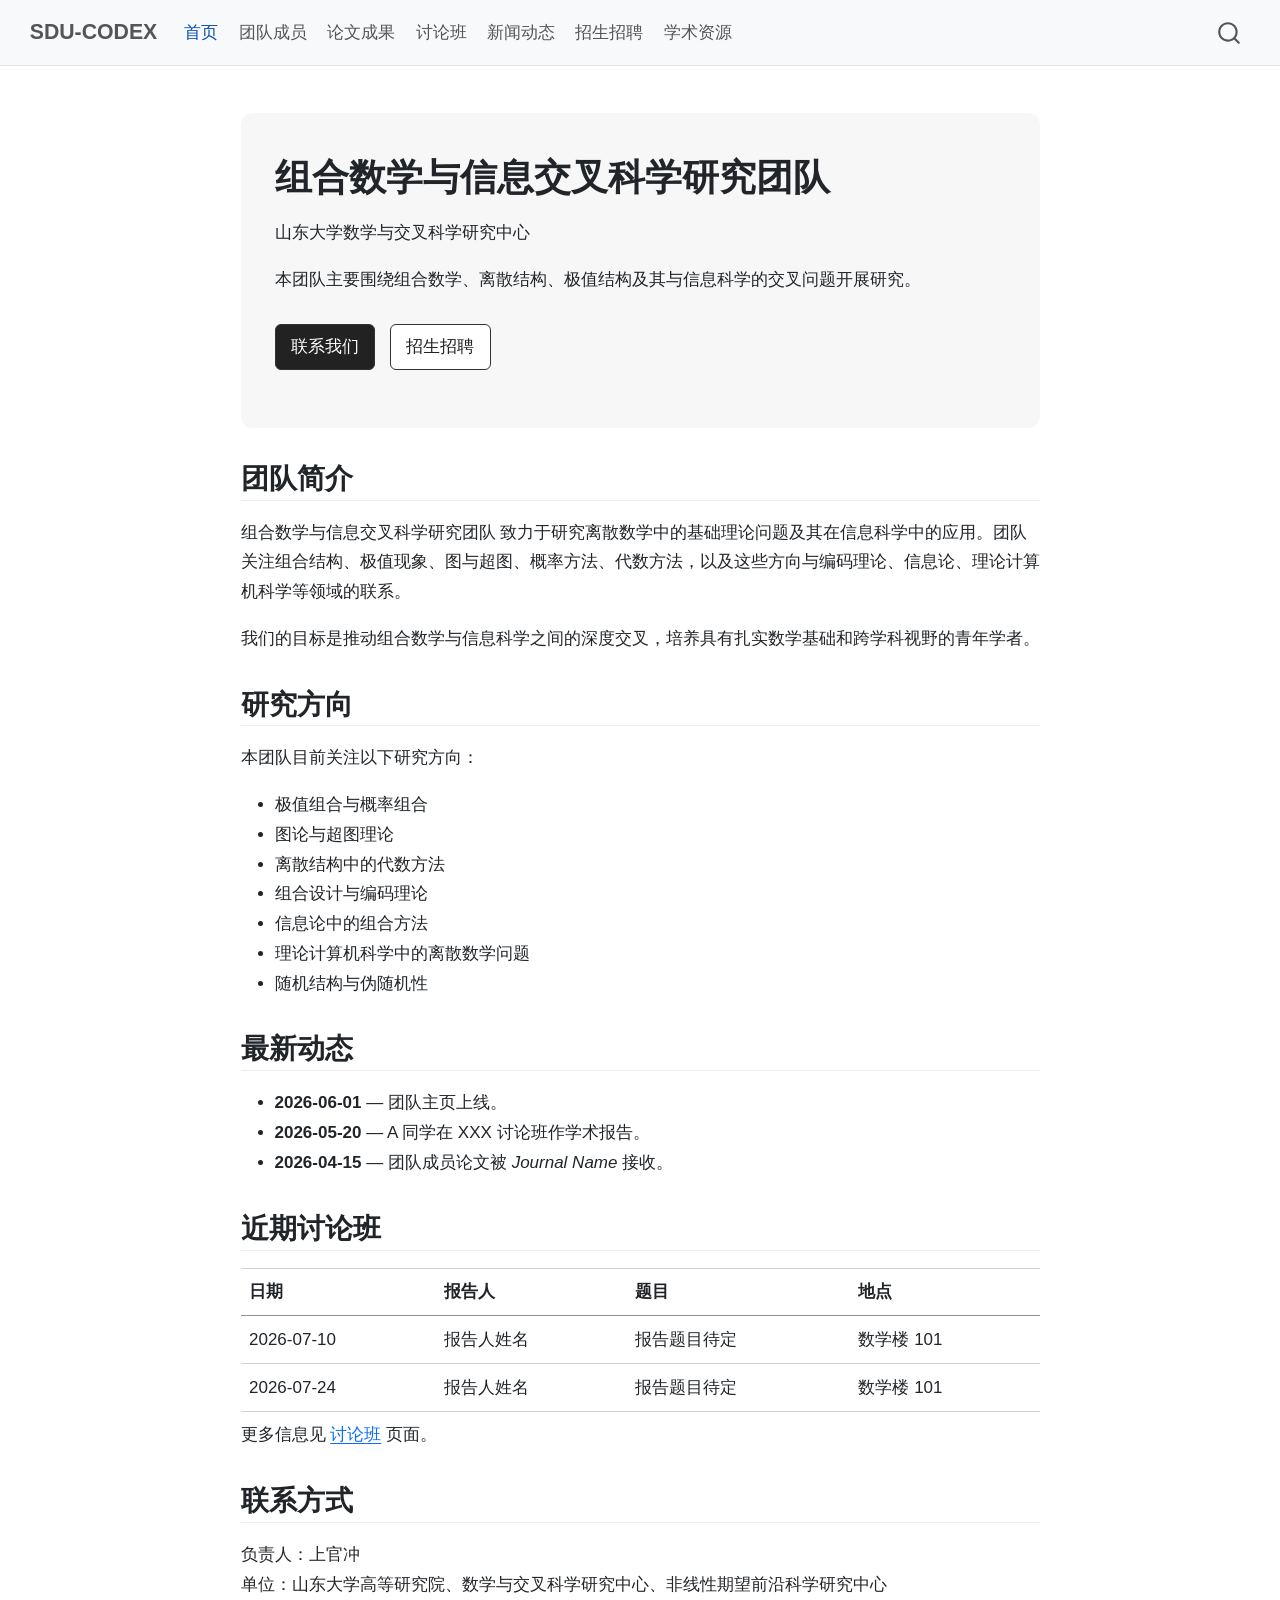
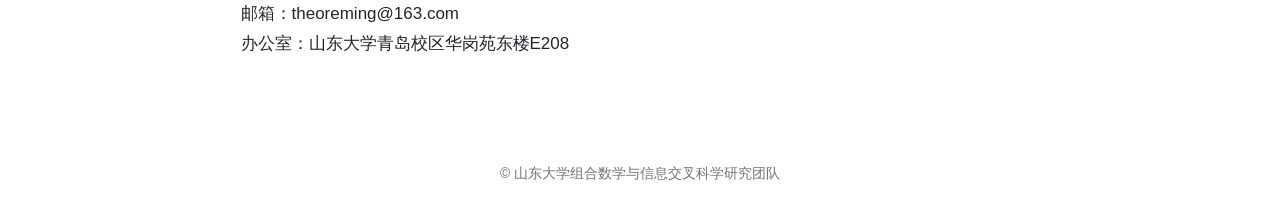
<file: docs/index.html>
<!DOCTYPE html>
<html xmlns="http://www.w3.org/1999/xhtml" lang="zh-Hans" xml:lang="zh-Hans"><head>

<meta charset="utf-8">
<meta name="generator" content="quarto-1.9.38">

<meta name="viewport" content="width=device-width, initial-scale=1.0, user-scalable=yes">


<title>SDU-CODEX</title>
<style>
/* Default styles provided by pandoc.
** See https://pandoc.org/MANUAL.html#variables-for-html for config info.
*/
code{white-space: pre-wrap;}
span.smallcaps{font-variant: small-caps;}
div.columns{display: flex; gap: min(4vw, 1.5em);}
div.column{flex: auto; overflow-x: auto;}
div.hanging-indent{margin-left: 1.5em; text-indent: -1.5em;}
ul.task-list{list-style: none;}
ul.task-list li input[type="checkbox"] {
  width: 0.8em;
  margin: 0 0.8em 0.2em -1em; /* quarto-specific, see https://github.com/quarto-dev/quarto-cli/issues/4556 */ 
  vertical-align: middle;
}
</style>


<script src="site_libs/quarto-nav/quarto-nav.js"></script>
<script src="site_libs/quarto-nav/headroom.min.js"></script>
<script src="site_libs/clipboard/clipboard.min.js"></script>
<script src="site_libs/quarto-search/autocomplete.umd.js"></script>
<script src="site_libs/quarto-search/fuse.min.js"></script>
<script src="site_libs/quarto-search/quarto-search.js"></script>
<meta name="quarto:offset" content="./">
<script src="site_libs/quarto-html/quarto.js" type="module"></script>
<script src="site_libs/quarto-html/tabsets/tabsets.js" type="module"></script>
<script src="site_libs/quarto-html/popper.min.js"></script>
<script src="site_libs/quarto-html/tippy.umd.min.js"></script>
<script src="site_libs/quarto-html/anchor.min.js"></script>
<link href="site_libs/quarto-html/tippy.css" rel="stylesheet">
<link href="site_libs/quarto-html/quarto-syntax-highlighting-15634bcf2e68342d4ad2dfa704d543f6.css" rel="stylesheet" id="quarto-text-highlighting-styles">
<script src="site_libs/bootstrap/bootstrap.min.js"></script>
<link href="site_libs/bootstrap/bootstrap-icons.css" rel="stylesheet">
<link href="site_libs/bootstrap/bootstrap-c3a5f79f9c6639312e6d711add57c715.min.css" rel="stylesheet" append-hash="true" id="quarto-bootstrap" data-mode="light">
<script id="quarto-search-options" type="application/json">{
  "location": "navbar",
  "copy-button": false,
  "collapse-after": 3,
  "panel-placement": "end",
  "type": "overlay",
  "limit": 50,
  "keyboard-shortcut": [
    "f",
    "/",
    "s"
  ],
  "show-item-context": false,
  "language": {
    "search-no-results-text": "没有结果",
    "search-matching-documents-text": "匹配的文档",
    "search-copy-link-title": "复制搜索链接",
    "search-hide-matches-text": "隐藏其它匹配结果",
    "search-more-match-text": "更多匹配结果",
    "search-more-matches-text": "更多匹配结果",
    "search-clear-button-title": "清除",
    "search-text-placeholder": "",
    "search-detached-cancel-button-title": "取消",
    "search-submit-button-title": "提交",
    "search-label": "搜索"
  }
}</script>
<style>html{ scroll-behavior: smooth; }</style>


<link rel="stylesheet" href="styles.css">
</head>

<body class="nav-fixed fullcontent quarto-light">

<div id="quarto-search-results"></div>
  <header id="quarto-header" class="headroom fixed-top">
    <nav class="navbar navbar-expand-lg " data-bs-theme="dark">
      <div class="navbar-container container-fluid">
      <div class="navbar-brand-container mx-auto">
    <a class="navbar-brand" href="./index.html">
    <span class="navbar-title">SDU-CODEX</span>
    </a>
  </div>
            <div id="quarto-search" class="" title="搜索"></div>
          <button class="navbar-toggler" type="button" data-bs-toggle="collapse" data-bs-target="#navbarCollapse" aria-controls="navbarCollapse" role="menu" aria-expanded="false" aria-label="展开或折叠导航栏" onclick="if (window.quartoToggleHeadroom) { window.quartoToggleHeadroom(); }">
  <span class="navbar-toggler-icon"></span>
</button>
          <div class="collapse navbar-collapse" id="navbarCollapse">
            <ul class="navbar-nav navbar-nav-scroll me-auto">
  <li class="nav-item">
    <a class="nav-link active" href="./index.html" aria-current="page"> 
<span class="menu-text">首页</span></a>
  </li>  
  <li class="nav-item">
    <a class="nav-link" href="./people.html"> 
<span class="menu-text">团队成员</span></a>
  </li>  
  <li class="nav-item">
    <a class="nav-link" href="./publications.html"> 
<span class="menu-text">论文成果</span></a>
  </li>  
  <li class="nav-item">
    <a class="nav-link" href="./seminars.html"> 
<span class="menu-text">讨论班</span></a>
  </li>  
  <li class="nav-item">
    <a class="nav-link" href="./news.html"> 
<span class="menu-text">新闻动态</span></a>
  </li>  
  <li class="nav-item">
    <a class="nav-link" href="./openings.html"> 
<span class="menu-text">招生招聘</span></a>
  </li>  
  <li class="nav-item">
    <a class="nav-link" href="./resources.html"> 
<span class="menu-text">学术资源</span></a>
  </li>  
</ul>
          </div> <!-- /navcollapse -->
            <div class="quarto-navbar-tools">
</div>
      </div> <!-- /container-fluid -->
    </nav>
</header>
<!-- content -->
<div id="quarto-content" class="quarto-container page-columns page-rows-contents page-layout-article page-navbar">
<!-- sidebar -->
<!-- margin-sidebar -->
    
<!-- main -->
<main class="content" id="quarto-document-content"><header id="title-block-header" class="quarto-title-block"></header>




<section id="组合数学与信息交叉科学研究团队" class="level1 hero">
<h1>组合数学与信息交叉科学研究团队</h1>
<p>山东大学数学与交叉科学研究中心</p>
<p>本团队主要围绕组合数学、离散结构、极值结构及其与信息科学的交叉问题开展研究。</p>
<p><a href="#contact" class="btn btn-primary">联系我们</a> <a href="./openings.html" class="btn btn-secondary">招生招聘</a></p>
</section>
<section id="团队简介" class="level2">
<h2 class="anchored" data-anchor-id="团队简介">团队简介</h2>
<p>组合数学与信息交叉科学研究团队 致力于研究离散数学中的基础理论问题及其在信息科学中的应用。团队关注组合结构、极值现象、图与超图、概率方法、代数方法，以及这些方向与编码理论、信息论、理论计算机科学等领域的联系。</p>
<p>我们的目标是推动组合数学与信息科学之间的深度交叉，培养具有扎实数学基础和跨学科视野的青年学者。</p>
</section>
<section id="研究方向" class="level2">
<h2 class="anchored" data-anchor-id="研究方向">研究方向</h2>
<p>本团队目前关注以下研究方向：</p>
<ul>
<li>极值组合与概率组合</li>
<li>图论与超图理论</li>
<li>离散结构中的代数方法</li>
<li>组合设计与编码理论</li>
<li>信息论中的组合方法</li>
<li>理论计算机科学中的离散数学问题</li>
<li>随机结构与伪随机性</li>
</ul>
</section>
<section id="最新动态" class="level2">
<h2 class="anchored" data-anchor-id="最新动态">最新动态</h2>
<ul>
<li><strong>2026-06-01</strong> — 团队主页上线。</li>
<li><strong>2026-05-20</strong> — A 同学在 XXX 讨论班作学术报告。</li>
<li><strong>2026-04-15</strong> — 团队成员论文被 <em>Journal Name</em> 接收。</li>
</ul>
</section>
<section id="近期讨论班" class="level2">
<h2 class="anchored" data-anchor-id="近期讨论班">近期讨论班</h2>
<table class="caption-top table">
<thead>
<tr class="header">
<th>日期</th>
<th>报告人</th>
<th>题目</th>
<th>地点</th>
</tr>
</thead>
<tbody>
<tr class="odd">
<td>2026-07-10</td>
<td>报告人姓名</td>
<td>报告题目待定</td>
<td>数学楼 101</td>
</tr>
<tr class="even">
<td>2026-07-24</td>
<td>报告人姓名</td>
<td>报告题目待定</td>
<td>数学楼 101</td>
</tr>
</tbody>
</table>
<p>更多信息见 <a href="./seminars.html">讨论班</a> 页面。</p>
</section>
<section id="contact" class="level2">
<h2 class="anchored" data-anchor-id="contact">联系方式</h2>
<p>负责人：上官冲<br>
单位：山东大学高等研究院、数学与交叉科学研究中心、非线性期望前沿科学研究中心<br>
邮箱：theoreming@163.com<br>
办公室：山东大学青岛校区华岗苑东楼E208</p>


</section>

</main> <!-- /main -->
<script id="quarto-html-after-body" type="application/javascript">
  window.document.addEventListener("DOMContentLoaded", function (event) {
    const icon = "";
    const anchorJS = new window.AnchorJS();
    anchorJS.options = {
      placement: 'right',
      icon: icon
    };
    anchorJS.add('.anchored');
    const isCodeAnnotation = (el) => {
      for (const clz of el.classList) {
        if (clz.startsWith('code-annotation-')) {                     
          return true;
        }
      }
      return false;
    }
    const onCopySuccess = function(e) {
      // button target
      const button = e.trigger;
      // don't keep focus
      button.blur();
      // flash "checked"
      button.classList.add('code-copy-button-checked');
      var currentTitle = button.getAttribute("title");
      button.setAttribute("title", "已复制");
      let tooltip;
      if (window.bootstrap) {
        button.setAttribute("data-bs-toggle", "tooltip");
        button.setAttribute("data-bs-placement", "left");
        button.setAttribute("data-bs-title", "已复制");
        tooltip = new bootstrap.Tooltip(button, 
          { trigger: "manual", 
            customClass: "code-copy-button-tooltip",
            offset: [0, -8]});
        tooltip.show();    
      }
      setTimeout(function() {
        if (tooltip) {
          tooltip.hide();
          button.removeAttribute("data-bs-title");
          button.removeAttribute("data-bs-toggle");
          button.removeAttribute("data-bs-placement");
        }
        button.setAttribute("title", currentTitle);
        button.classList.remove('code-copy-button-checked');
      }, 1000);
      // clear code selection
      e.clearSelection();
    }
    const getTextToCopy = function(trigger) {
      const outerScaffold = trigger.parentElement.cloneNode(true);
      const codeEl = outerScaffold.querySelector('code');
      for (const childEl of codeEl.children) {
        if (isCodeAnnotation(childEl)) {
          childEl.remove();
        }
      }
      return codeEl.innerText;
    }
    const clipboard = new window.ClipboardJS('.code-copy-button:not([data-in-quarto-modal])', {
      text: getTextToCopy
    });
    clipboard.on('success', onCopySuccess);
    if (window.document.getElementById('quarto-embedded-source-code-modal')) {
      const clipboardModal = new window.ClipboardJS('.code-copy-button[data-in-quarto-modal]', {
        text: getTextToCopy,
        container: window.document.getElementById('quarto-embedded-source-code-modal')
      });
      clipboardModal.on('success', onCopySuccess);
    }
      var localhostRegex = new RegExp(/^(?:http|https):\/\/localhost\:?[0-9]*\//);
      var mailtoRegex = new RegExp(/^mailto:/);
        var filterRegex = new RegExp("https:\/\/SDU-CODEX\.github\.io\/");
      var isInternal = (href) => {
          return filterRegex.test(href) || localhostRegex.test(href) || mailtoRegex.test(href);
      }
      // Inspect non-navigation links and adorn them if external
     var links = window.document.querySelectorAll('a[href]:not(.nav-link):not(.navbar-brand):not(.toc-action):not(.sidebar-link):not(.sidebar-item-toggle):not(.pagination-link):not(.no-external):not([aria-hidden]):not(.dropdown-item):not(.quarto-navigation-tool):not(.about-link)');
      for (var i=0; i<links.length; i++) {
        const link = links[i];
        if (!isInternal(link.href)) {
          // undo the damage that might have been done by quarto-nav.js in the case of
          // links that we want to consider external
          if (link.dataset.originalHref !== undefined) {
            link.href = link.dataset.originalHref;
          }
        }
      }
    function tippyHover(el, contentFn, onTriggerFn, onUntriggerFn) {
      const config = {
        allowHTML: true,
        maxWidth: 500,
        delay: 100,
        arrow: false,
        appendTo: function(el) {
            return el.parentElement;
        },
        interactive: true,
        interactiveBorder: 10,
        theme: 'quarto',
        placement: 'bottom-start',
      };
      if (contentFn) {
        config.content = contentFn;
      }
      if (onTriggerFn) {
        config.onTrigger = onTriggerFn;
      }
      if (onUntriggerFn) {
        config.onUntrigger = onUntriggerFn;
      }
      window.tippy(el, config); 
    }
    const noterefs = window.document.querySelectorAll('a[role="doc-noteref"]');
    for (var i=0; i<noterefs.length; i++) {
      const ref = noterefs[i];
      tippyHover(ref, function() {
        // use id or data attribute instead here
        let href = ref.getAttribute('data-footnote-href') || ref.getAttribute('href');
        try { href = new URL(href).hash; } catch {}
        const id = href.replace(/^#\/?/, "");
        const note = window.document.getElementById(id);
        if (note) {
          return note.innerHTML;
        } else {
          return "";
        }
      });
    }
    const xrefs = window.document.querySelectorAll('a.quarto-xref');
    const processXRef = (id, note) => {
      // Strip column container classes
      const stripColumnClz = (el) => {
        el.classList.remove("page-full", "page-columns");
        if (el.children) {
          for (const child of el.children) {
            stripColumnClz(child);
          }
        }
      }
      stripColumnClz(note)
      if (id === null || id.startsWith('sec-')) {
        // Special case sections, only their first couple elements
        const container = document.createElement("div");
        if (note.children && note.children.length > 2) {
          container.appendChild(note.children[0].cloneNode(true));
          for (let i = 1; i < note.children.length; i++) {
            const child = note.children[i];
            if (child.tagName === "P" && child.innerText === "") {
              continue;
            } else {
              container.appendChild(child.cloneNode(true));
              break;
            }
          }
          if (window.Quarto?.typesetMath) {
            window.Quarto.typesetMath(container);
          }
          return container.innerHTML
        } else {
          if (window.Quarto?.typesetMath) {
            window.Quarto.typesetMath(note);
          }
          return note.innerHTML;
        }
      } else {
        // Remove any anchor links if they are present
        const anchorLink = note.querySelector('a.anchorjs-link');
        if (anchorLink) {
          anchorLink.remove();
        }
        if (window.Quarto?.typesetMath) {
          window.Quarto.typesetMath(note);
        }
        if (note.classList.contains("callout")) {
          return note.outerHTML;
        } else {
          return note.innerHTML;
        }
      }
    }
    for (var i=0; i<xrefs.length; i++) {
      const xref = xrefs[i];
      tippyHover(xref, undefined, function(instance) {
        instance.disable();
        let url = xref.getAttribute('href');
        let hash = undefined; 
        if (url.startsWith('#')) {
          hash = url;
        } else {
          try { hash = new URL(url).hash; } catch {}
        }
        if (hash) {
          const id = hash.replace(/^#\/?/, "");
          const note = window.document.getElementById(id);
          if (note !== null) {
            try {
              const html = processXRef(id, note.cloneNode(true));
              instance.setContent(html);
            } finally {
              instance.enable();
              instance.show();
            }
          } else {
            // See if we can fetch this
            fetch(url.split('#')[0])
            .then(res => res.text())
            .then(html => {
              const parser = new DOMParser();
              const htmlDoc = parser.parseFromString(html, "text/html");
              const note = htmlDoc.getElementById(id);
              if (note !== null) {
                const html = processXRef(id, note);
                instance.setContent(html);
              } 
            }).finally(() => {
              instance.enable();
              instance.show();
            });
          }
        } else {
          // See if we can fetch a full url (with no hash to target)
          // This is a special case and we should probably do some content thinning / targeting
          fetch(url)
          .then(res => res.text())
          .then(html => {
            const parser = new DOMParser();
            const htmlDoc = parser.parseFromString(html, "text/html");
            const note = htmlDoc.querySelector('main.content');
            if (note !== null) {
              // This should only happen for chapter cross references
              // (since there is no id in the URL)
              // remove the first header
              if (note.children.length > 0 && note.children[0].tagName === "HEADER") {
                note.children[0].remove();
              }
              const html = processXRef(null, note);
              instance.setContent(html);
            } 
          }).finally(() => {
            instance.enable();
            instance.show();
          });
        }
      }, function(instance) {
      });
    }
        let selectedAnnoteEl;
        const selectorForAnnotation = ( cell, annotation) => {
          let cellAttr = 'data-code-cell="' + cell + '"';
          let lineAttr = 'data-code-annotation="' +  annotation + '"';
          const selector = 'span[' + cellAttr + '][' + lineAttr + ']';
          return selector;
        }
        const selectCodeLines = (annoteEl) => {
          const doc = window.document;
          const targetCell = annoteEl.getAttribute("data-target-cell");
          const targetAnnotation = annoteEl.getAttribute("data-target-annotation");
          const annoteSpan = window.document.querySelector(selectorForAnnotation(targetCell, targetAnnotation));
          const lines = annoteSpan.getAttribute("data-code-lines").split(",");
          const lineIds = lines.map((line) => {
            return targetCell + "-" + line;
          })
          let top = null;
          let height = null;
          let parent = null;
          if (lineIds.length > 0) {
              //compute the position of the single el (top and bottom and make a div)
              const el = window.document.getElementById(lineIds[0]);
              top = el.offsetTop;
              height = el.offsetHeight;
              parent = el.parentElement.parentElement;
            if (lineIds.length > 1) {
              const lastEl = window.document.getElementById(lineIds[lineIds.length - 1]);
              const bottom = lastEl.offsetTop + lastEl.offsetHeight;
              height = bottom - top;
            }
            if (top !== null && height !== null && parent !== null) {
              // cook up a div (if necessary) and position it 
              let div = window.document.getElementById("code-annotation-line-highlight");
              if (div === null) {
                div = window.document.createElement("div");
                div.setAttribute("id", "code-annotation-line-highlight");
                div.style.position = 'absolute';
                parent.appendChild(div);
              }
              div.style.top = top - 2 + "px";
              div.style.height = height + 4 + "px";
              div.style.left = 0;
              let gutterDiv = window.document.getElementById("code-annotation-line-highlight-gutter");
              if (gutterDiv === null) {
                gutterDiv = window.document.createElement("div");
                gutterDiv.setAttribute("id", "code-annotation-line-highlight-gutter");
                gutterDiv.style.position = 'absolute';
                const codeCell = window.document.getElementById(targetCell);
                const gutter = codeCell.querySelector('.code-annotation-gutter');
                gutter.appendChild(gutterDiv);
              }
              gutterDiv.style.top = top - 2 + "px";
              gutterDiv.style.height = height + 4 + "px";
            }
            selectedAnnoteEl = annoteEl;
          }
        };
        const unselectCodeLines = () => {
          const elementsIds = ["code-annotation-line-highlight", "code-annotation-line-highlight-gutter"];
          elementsIds.forEach((elId) => {
            const div = window.document.getElementById(elId);
            if (div) {
              div.remove();
            }
          });
          selectedAnnoteEl = undefined;
        };
          // Handle positioning of the toggle
      window.addEventListener(
        "resize",
        throttle(() => {
          elRect = undefined;
          if (selectedAnnoteEl) {
            selectCodeLines(selectedAnnoteEl);
          }
        }, 10)
      );
      function throttle(fn, ms) {
      let throttle = false;
      let timer;
        return (...args) => {
          if(!throttle) { // first call gets through
              fn.apply(this, args);
              throttle = true;
          } else { // all the others get throttled
              if(timer) clearTimeout(timer); // cancel #2
              timer = setTimeout(() => {
                fn.apply(this, args);
                timer = throttle = false;
              }, ms);
          }
        };
      }
        // Attach click handler to the DT
        const annoteDls = window.document.querySelectorAll('dt[data-target-cell]');
        for (const annoteDlNode of annoteDls) {
          annoteDlNode.addEventListener('click', (event) => {
            const clickedEl = event.target;
            if (clickedEl !== selectedAnnoteEl) {
              unselectCodeLines();
              const activeEl = window.document.querySelector('dt[data-target-cell].code-annotation-active');
              if (activeEl) {
                activeEl.classList.remove('code-annotation-active');
              }
              selectCodeLines(clickedEl);
              clickedEl.classList.add('code-annotation-active');
            } else {
              // Unselect the line
              unselectCodeLines();
              clickedEl.classList.remove('code-annotation-active');
            }
          });
        }
    const findCites = (el) => {
      const parentEl = el.parentElement;
      if (parentEl) {
        const cites = parentEl.dataset.cites;
        if (cites) {
          return {
            el,
            cites: cites.split(' ')
          };
        } else {
          return findCites(el.parentElement)
        }
      } else {
        return undefined;
      }
    };
    var bibliorefs = window.document.querySelectorAll('a[role="doc-biblioref"]');
    for (var i=0; i<bibliorefs.length; i++) {
      const ref = bibliorefs[i];
      const citeInfo = findCites(ref);
      if (citeInfo) {
        tippyHover(citeInfo.el, function() {
          var popup = window.document.createElement('div');
          citeInfo.cites.forEach(function(cite) {
            var citeDiv = window.document.createElement('div');
            citeDiv.classList.add('hanging-indent');
            citeDiv.classList.add('csl-entry');
            var biblioDiv = window.document.getElementById('ref-' + cite);
            if (biblioDiv) {
              citeDiv.innerHTML = biblioDiv.innerHTML;
            }
            popup.appendChild(citeDiv);
          });
          return popup.innerHTML;
        });
      }
    }
  });
  </script>
</div> <!-- /content -->
<footer class="footer">
  <div class="nav-footer">
    <div class="nav-footer-left">
      &nbsp;
    </div>   
    <div class="nav-footer-center">
<p>© 山东大学组合数学与信息交叉科学研究团队</p>
</div>
    <div class="nav-footer-right">
      &nbsp;
    </div>
  </div>
</footer>




<script src="site_libs/quarto-html/zenscroll-min.js"></script>
</body></html>
</file>
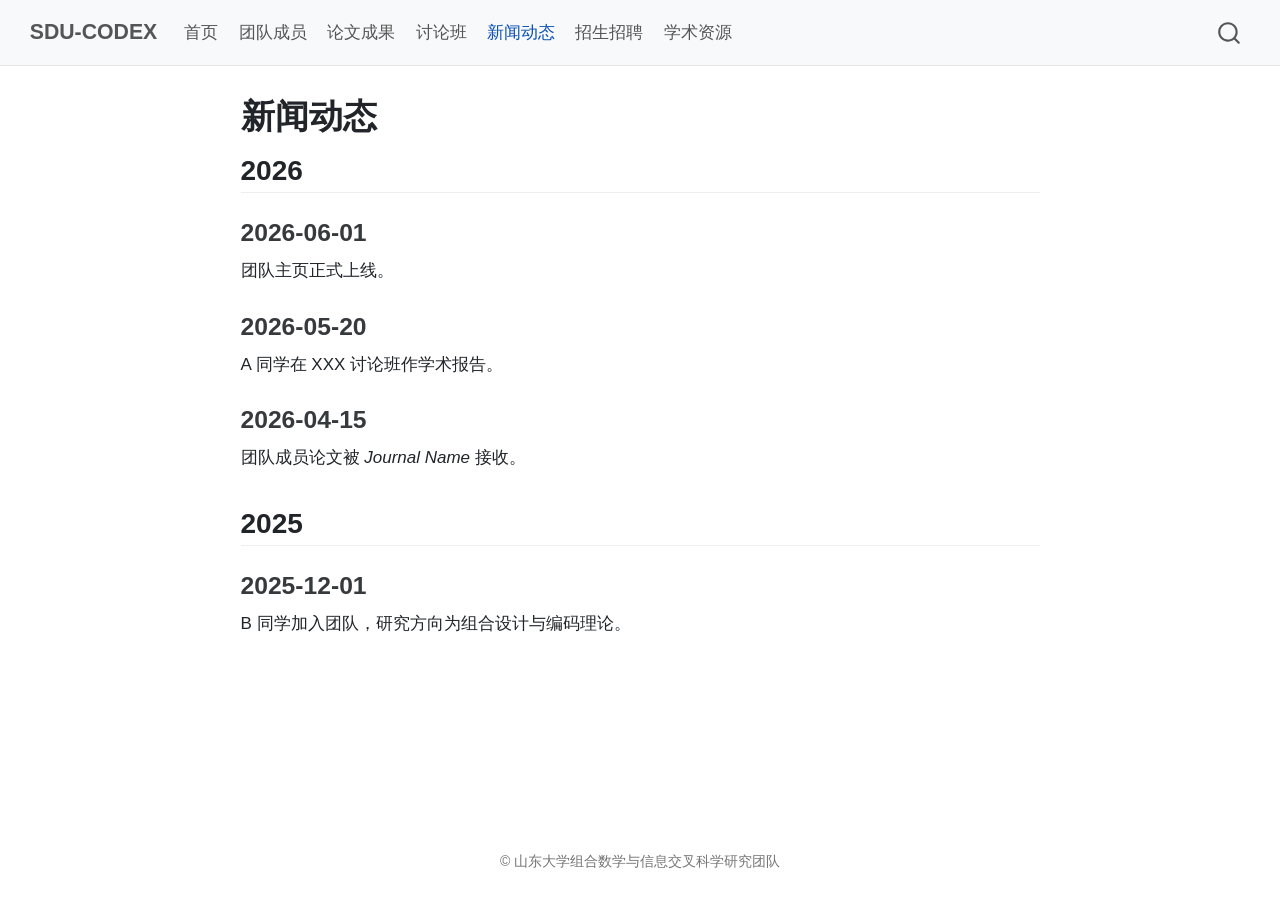
<file: docs/news.html>
<!DOCTYPE html>
<html xmlns="http://www.w3.org/1999/xhtml" lang="zh-Hans" xml:lang="zh-Hans"><head>

<meta charset="utf-8">
<meta name="generator" content="quarto-1.9.38">

<meta name="viewport" content="width=device-width, initial-scale=1.0, user-scalable=yes">


<title>新闻动态 – SDU-CODEX</title>
<style>
/* Default styles provided by pandoc.
** See https://pandoc.org/MANUAL.html#variables-for-html for config info.
*/
code{white-space: pre-wrap;}
span.smallcaps{font-variant: small-caps;}
div.columns{display: flex; gap: min(4vw, 1.5em);}
div.column{flex: auto; overflow-x: auto;}
div.hanging-indent{margin-left: 1.5em; text-indent: -1.5em;}
ul.task-list{list-style: none;}
ul.task-list li input[type="checkbox"] {
  width: 0.8em;
  margin: 0 0.8em 0.2em -1em; /* quarto-specific, see https://github.com/quarto-dev/quarto-cli/issues/4556 */ 
  vertical-align: middle;
}
</style>


<script src="site_libs/quarto-nav/quarto-nav.js"></script>
<script src="site_libs/quarto-nav/headroom.min.js"></script>
<script src="site_libs/clipboard/clipboard.min.js"></script>
<script src="site_libs/quarto-search/autocomplete.umd.js"></script>
<script src="site_libs/quarto-search/fuse.min.js"></script>
<script src="site_libs/quarto-search/quarto-search.js"></script>
<meta name="quarto:offset" content="./">
<script src="site_libs/quarto-html/quarto.js" type="module"></script>
<script src="site_libs/quarto-html/tabsets/tabsets.js" type="module"></script>
<script src="site_libs/quarto-html/popper.min.js"></script>
<script src="site_libs/quarto-html/tippy.umd.min.js"></script>
<script src="site_libs/quarto-html/anchor.min.js"></script>
<link href="site_libs/quarto-html/tippy.css" rel="stylesheet">
<link href="site_libs/quarto-html/quarto-syntax-highlighting-15634bcf2e68342d4ad2dfa704d543f6.css" rel="stylesheet" id="quarto-text-highlighting-styles">
<script src="site_libs/bootstrap/bootstrap.min.js"></script>
<link href="site_libs/bootstrap/bootstrap-icons.css" rel="stylesheet">
<link href="site_libs/bootstrap/bootstrap-c3a5f79f9c6639312e6d711add57c715.min.css" rel="stylesheet" append-hash="true" id="quarto-bootstrap" data-mode="light">
<script id="quarto-search-options" type="application/json">{
  "location": "navbar",
  "copy-button": false,
  "collapse-after": 3,
  "panel-placement": "end",
  "type": "overlay",
  "limit": 50,
  "keyboard-shortcut": [
    "f",
    "/",
    "s"
  ],
  "show-item-context": false,
  "language": {
    "search-no-results-text": "没有结果",
    "search-matching-documents-text": "匹配的文档",
    "search-copy-link-title": "复制搜索链接",
    "search-hide-matches-text": "隐藏其它匹配结果",
    "search-more-match-text": "更多匹配结果",
    "search-more-matches-text": "更多匹配结果",
    "search-clear-button-title": "清除",
    "search-text-placeholder": "",
    "search-detached-cancel-button-title": "取消",
    "search-submit-button-title": "提交",
    "search-label": "搜索"
  }
}</script>
<style>html{ scroll-behavior: smooth; }</style>


<link rel="stylesheet" href="styles.css">
</head>

<body class="nav-fixed fullcontent quarto-light">

<div id="quarto-search-results"></div>
  <header id="quarto-header" class="headroom fixed-top">
    <nav class="navbar navbar-expand-lg " data-bs-theme="dark">
      <div class="navbar-container container-fluid">
      <div class="navbar-brand-container mx-auto">
    <a class="navbar-brand" href="./index.html">
    <span class="navbar-title">SDU-CODEX</span>
    </a>
  </div>
            <div id="quarto-search" class="" title="搜索"></div>
          <button class="navbar-toggler" type="button" data-bs-toggle="collapse" data-bs-target="#navbarCollapse" aria-controls="navbarCollapse" role="menu" aria-expanded="false" aria-label="展开或折叠导航栏" onclick="if (window.quartoToggleHeadroom) { window.quartoToggleHeadroom(); }">
  <span class="navbar-toggler-icon"></span>
</button>
          <div class="collapse navbar-collapse" id="navbarCollapse">
            <ul class="navbar-nav navbar-nav-scroll me-auto">
  <li class="nav-item">
    <a class="nav-link" href="./index.html"> 
<span class="menu-text">首页</span></a>
  </li>  
  <li class="nav-item">
    <a class="nav-link" href="./people.html"> 
<span class="menu-text">团队成员</span></a>
  </li>  
  <li class="nav-item">
    <a class="nav-link" href="./publications.html"> 
<span class="menu-text">论文成果</span></a>
  </li>  
  <li class="nav-item">
    <a class="nav-link" href="./seminars.html"> 
<span class="menu-text">讨论班</span></a>
  </li>  
  <li class="nav-item">
    <a class="nav-link active" href="./news.html" aria-current="page"> 
<span class="menu-text">新闻动态</span></a>
  </li>  
  <li class="nav-item">
    <a class="nav-link" href="./openings.html"> 
<span class="menu-text">招生招聘</span></a>
  </li>  
  <li class="nav-item">
    <a class="nav-link" href="./resources.html"> 
<span class="menu-text">学术资源</span></a>
  </li>  
</ul>
          </div> <!-- /navcollapse -->
            <div class="quarto-navbar-tools">
</div>
      </div> <!-- /container-fluid -->
    </nav>
</header>
<!-- content -->
<div id="quarto-content" class="quarto-container page-columns page-rows-contents page-layout-article page-navbar">
<!-- sidebar -->
<!-- margin-sidebar -->
    
<!-- main -->
<main class="content" id="quarto-document-content">

<header id="title-block-header" class="quarto-title-block default">
<div class="quarto-title">
<h1 class="title">新闻动态</h1>
</div>



<div class="quarto-title-meta">

    
  
    
  </div>
  


</header>


<section id="section" class="level2">
<h2 class="anchored" data-anchor-id="section">2026</h2>
<section id="section-1" class="level3">
<h3 class="anchored" data-anchor-id="section-1">2026-06-01</h3>
<p>团队主页正式上线。</p>
</section>
<section id="section-2" class="level3">
<h3 class="anchored" data-anchor-id="section-2">2026-05-20</h3>
<p>A 同学在 XXX 讨论班作学术报告。</p>
</section>
<section id="section-3" class="level3">
<h3 class="anchored" data-anchor-id="section-3">2026-04-15</h3>
<p>团队成员论文被 <em>Journal Name</em> 接收。</p>
</section>
</section>
<section id="section-4" class="level2">
<h2 class="anchored" data-anchor-id="section-4">2025</h2>
<section id="section-5" class="level3">
<h3 class="anchored" data-anchor-id="section-5">2025-12-01</h3>
<p>B 同学加入团队，研究方向为组合设计与编码理论。</p>


</section>
</section>

</main> <!-- /main -->
<script id="quarto-html-after-body" type="application/javascript">
  window.document.addEventListener("DOMContentLoaded", function (event) {
    const icon = "";
    const anchorJS = new window.AnchorJS();
    anchorJS.options = {
      placement: 'right',
      icon: icon
    };
    anchorJS.add('.anchored');
    const isCodeAnnotation = (el) => {
      for (const clz of el.classList) {
        if (clz.startsWith('code-annotation-')) {                     
          return true;
        }
      }
      return false;
    }
    const onCopySuccess = function(e) {
      // button target
      const button = e.trigger;
      // don't keep focus
      button.blur();
      // flash "checked"
      button.classList.add('code-copy-button-checked');
      var currentTitle = button.getAttribute("title");
      button.setAttribute("title", "已复制");
      let tooltip;
      if (window.bootstrap) {
        button.setAttribute("data-bs-toggle", "tooltip");
        button.setAttribute("data-bs-placement", "left");
        button.setAttribute("data-bs-title", "已复制");
        tooltip = new bootstrap.Tooltip(button, 
          { trigger: "manual", 
            customClass: "code-copy-button-tooltip",
            offset: [0, -8]});
        tooltip.show();    
      }
      setTimeout(function() {
        if (tooltip) {
          tooltip.hide();
          button.removeAttribute("data-bs-title");
          button.removeAttribute("data-bs-toggle");
          button.removeAttribute("data-bs-placement");
        }
        button.setAttribute("title", currentTitle);
        button.classList.remove('code-copy-button-checked');
      }, 1000);
      // clear code selection
      e.clearSelection();
    }
    const getTextToCopy = function(trigger) {
      const outerScaffold = trigger.parentElement.cloneNode(true);
      const codeEl = outerScaffold.querySelector('code');
      for (const childEl of codeEl.children) {
        if (isCodeAnnotation(childEl)) {
          childEl.remove();
        }
      }
      return codeEl.innerText;
    }
    const clipboard = new window.ClipboardJS('.code-copy-button:not([data-in-quarto-modal])', {
      text: getTextToCopy
    });
    clipboard.on('success', onCopySuccess);
    if (window.document.getElementById('quarto-embedded-source-code-modal')) {
      const clipboardModal = new window.ClipboardJS('.code-copy-button[data-in-quarto-modal]', {
        text: getTextToCopy,
        container: window.document.getElementById('quarto-embedded-source-code-modal')
      });
      clipboardModal.on('success', onCopySuccess);
    }
      var localhostRegex = new RegExp(/^(?:http|https):\/\/localhost\:?[0-9]*\//);
      var mailtoRegex = new RegExp(/^mailto:/);
        var filterRegex = new RegExp("https:\/\/SDU-CODEX\.github\.io\/");
      var isInternal = (href) => {
          return filterRegex.test(href) || localhostRegex.test(href) || mailtoRegex.test(href);
      }
      // Inspect non-navigation links and adorn them if external
     var links = window.document.querySelectorAll('a[href]:not(.nav-link):not(.navbar-brand):not(.toc-action):not(.sidebar-link):not(.sidebar-item-toggle):not(.pagination-link):not(.no-external):not([aria-hidden]):not(.dropdown-item):not(.quarto-navigation-tool):not(.about-link)');
      for (var i=0; i<links.length; i++) {
        const link = links[i];
        if (!isInternal(link.href)) {
          // undo the damage that might have been done by quarto-nav.js in the case of
          // links that we want to consider external
          if (link.dataset.originalHref !== undefined) {
            link.href = link.dataset.originalHref;
          }
        }
      }
    function tippyHover(el, contentFn, onTriggerFn, onUntriggerFn) {
      const config = {
        allowHTML: true,
        maxWidth: 500,
        delay: 100,
        arrow: false,
        appendTo: function(el) {
            return el.parentElement;
        },
        interactive: true,
        interactiveBorder: 10,
        theme: 'quarto',
        placement: 'bottom-start',
      };
      if (contentFn) {
        config.content = contentFn;
      }
      if (onTriggerFn) {
        config.onTrigger = onTriggerFn;
      }
      if (onUntriggerFn) {
        config.onUntrigger = onUntriggerFn;
      }
      window.tippy(el, config); 
    }
    const noterefs = window.document.querySelectorAll('a[role="doc-noteref"]');
    for (var i=0; i<noterefs.length; i++) {
      const ref = noterefs[i];
      tippyHover(ref, function() {
        // use id or data attribute instead here
        let href = ref.getAttribute('data-footnote-href') || ref.getAttribute('href');
        try { href = new URL(href).hash; } catch {}
        const id = href.replace(/^#\/?/, "");
        const note = window.document.getElementById(id);
        if (note) {
          return note.innerHTML;
        } else {
          return "";
        }
      });
    }
    const xrefs = window.document.querySelectorAll('a.quarto-xref');
    const processXRef = (id, note) => {
      // Strip column container classes
      const stripColumnClz = (el) => {
        el.classList.remove("page-full", "page-columns");
        if (el.children) {
          for (const child of el.children) {
            stripColumnClz(child);
          }
        }
      }
      stripColumnClz(note)
      if (id === null || id.startsWith('sec-')) {
        // Special case sections, only their first couple elements
        const container = document.createElement("div");
        if (note.children && note.children.length > 2) {
          container.appendChild(note.children[0].cloneNode(true));
          for (let i = 1; i < note.children.length; i++) {
            const child = note.children[i];
            if (child.tagName === "P" && child.innerText === "") {
              continue;
            } else {
              container.appendChild(child.cloneNode(true));
              break;
            }
          }
          if (window.Quarto?.typesetMath) {
            window.Quarto.typesetMath(container);
          }
          return container.innerHTML
        } else {
          if (window.Quarto?.typesetMath) {
            window.Quarto.typesetMath(note);
          }
          return note.innerHTML;
        }
      } else {
        // Remove any anchor links if they are present
        const anchorLink = note.querySelector('a.anchorjs-link');
        if (anchorLink) {
          anchorLink.remove();
        }
        if (window.Quarto?.typesetMath) {
          window.Quarto.typesetMath(note);
        }
        if (note.classList.contains("callout")) {
          return note.outerHTML;
        } else {
          return note.innerHTML;
        }
      }
    }
    for (var i=0; i<xrefs.length; i++) {
      const xref = xrefs[i];
      tippyHover(xref, undefined, function(instance) {
        instance.disable();
        let url = xref.getAttribute('href');
        let hash = undefined; 
        if (url.startsWith('#')) {
          hash = url;
        } else {
          try { hash = new URL(url).hash; } catch {}
        }
        if (hash) {
          const id = hash.replace(/^#\/?/, "");
          const note = window.document.getElementById(id);
          if (note !== null) {
            try {
              const html = processXRef(id, note.cloneNode(true));
              instance.setContent(html);
            } finally {
              instance.enable();
              instance.show();
            }
          } else {
            // See if we can fetch this
            fetch(url.split('#')[0])
            .then(res => res.text())
            .then(html => {
              const parser = new DOMParser();
              const htmlDoc = parser.parseFromString(html, "text/html");
              const note = htmlDoc.getElementById(id);
              if (note !== null) {
                const html = processXRef(id, note);
                instance.setContent(html);
              } 
            }).finally(() => {
              instance.enable();
              instance.show();
            });
          }
        } else {
          // See if we can fetch a full url (with no hash to target)
          // This is a special case and we should probably do some content thinning / targeting
          fetch(url)
          .then(res => res.text())
          .then(html => {
            const parser = new DOMParser();
            const htmlDoc = parser.parseFromString(html, "text/html");
            const note = htmlDoc.querySelector('main.content');
            if (note !== null) {
              // This should only happen for chapter cross references
              // (since there is no id in the URL)
              // remove the first header
              if (note.children.length > 0 && note.children[0].tagName === "HEADER") {
                note.children[0].remove();
              }
              const html = processXRef(null, note);
              instance.setContent(html);
            } 
          }).finally(() => {
            instance.enable();
            instance.show();
          });
        }
      }, function(instance) {
      });
    }
        let selectedAnnoteEl;
        const selectorForAnnotation = ( cell, annotation) => {
          let cellAttr = 'data-code-cell="' + cell + '"';
          let lineAttr = 'data-code-annotation="' +  annotation + '"';
          const selector = 'span[' + cellAttr + '][' + lineAttr + ']';
          return selector;
        }
        const selectCodeLines = (annoteEl) => {
          const doc = window.document;
          const targetCell = annoteEl.getAttribute("data-target-cell");
          const targetAnnotation = annoteEl.getAttribute("data-target-annotation");
          const annoteSpan = window.document.querySelector(selectorForAnnotation(targetCell, targetAnnotation));
          const lines = annoteSpan.getAttribute("data-code-lines").split(",");
          const lineIds = lines.map((line) => {
            return targetCell + "-" + line;
          })
          let top = null;
          let height = null;
          let parent = null;
          if (lineIds.length > 0) {
              //compute the position of the single el (top and bottom and make a div)
              const el = window.document.getElementById(lineIds[0]);
              top = el.offsetTop;
              height = el.offsetHeight;
              parent = el.parentElement.parentElement;
            if (lineIds.length > 1) {
              const lastEl = window.document.getElementById(lineIds[lineIds.length - 1]);
              const bottom = lastEl.offsetTop + lastEl.offsetHeight;
              height = bottom - top;
            }
            if (top !== null && height !== null && parent !== null) {
              // cook up a div (if necessary) and position it 
              let div = window.document.getElementById("code-annotation-line-highlight");
              if (div === null) {
                div = window.document.createElement("div");
                div.setAttribute("id", "code-annotation-line-highlight");
                div.style.position = 'absolute';
                parent.appendChild(div);
              }
              div.style.top = top - 2 + "px";
              div.style.height = height + 4 + "px";
              div.style.left = 0;
              let gutterDiv = window.document.getElementById("code-annotation-line-highlight-gutter");
              if (gutterDiv === null) {
                gutterDiv = window.document.createElement("div");
                gutterDiv.setAttribute("id", "code-annotation-line-highlight-gutter");
                gutterDiv.style.position = 'absolute';
                const codeCell = window.document.getElementById(targetCell);
                const gutter = codeCell.querySelector('.code-annotation-gutter');
                gutter.appendChild(gutterDiv);
              }
              gutterDiv.style.top = top - 2 + "px";
              gutterDiv.style.height = height + 4 + "px";
            }
            selectedAnnoteEl = annoteEl;
          }
        };
        const unselectCodeLines = () => {
          const elementsIds = ["code-annotation-line-highlight", "code-annotation-line-highlight-gutter"];
          elementsIds.forEach((elId) => {
            const div = window.document.getElementById(elId);
            if (div) {
              div.remove();
            }
          });
          selectedAnnoteEl = undefined;
        };
          // Handle positioning of the toggle
      window.addEventListener(
        "resize",
        throttle(() => {
          elRect = undefined;
          if (selectedAnnoteEl) {
            selectCodeLines(selectedAnnoteEl);
          }
        }, 10)
      );
      function throttle(fn, ms) {
      let throttle = false;
      let timer;
        return (...args) => {
          if(!throttle) { // first call gets through
              fn.apply(this, args);
              throttle = true;
          } else { // all the others get throttled
              if(timer) clearTimeout(timer); // cancel #2
              timer = setTimeout(() => {
                fn.apply(this, args);
                timer = throttle = false;
              }, ms);
          }
        };
      }
        // Attach click handler to the DT
        const annoteDls = window.document.querySelectorAll('dt[data-target-cell]');
        for (const annoteDlNode of annoteDls) {
          annoteDlNode.addEventListener('click', (event) => {
            const clickedEl = event.target;
            if (clickedEl !== selectedAnnoteEl) {
              unselectCodeLines();
              const activeEl = window.document.querySelector('dt[data-target-cell].code-annotation-active');
              if (activeEl) {
                activeEl.classList.remove('code-annotation-active');
              }
              selectCodeLines(clickedEl);
              clickedEl.classList.add('code-annotation-active');
            } else {
              // Unselect the line
              unselectCodeLines();
              clickedEl.classList.remove('code-annotation-active');
            }
          });
        }
    const findCites = (el) => {
      const parentEl = el.parentElement;
      if (parentEl) {
        const cites = parentEl.dataset.cites;
        if (cites) {
          return {
            el,
            cites: cites.split(' ')
          };
        } else {
          return findCites(el.parentElement)
        }
      } else {
        return undefined;
      }
    };
    var bibliorefs = window.document.querySelectorAll('a[role="doc-biblioref"]');
    for (var i=0; i<bibliorefs.length; i++) {
      const ref = bibliorefs[i];
      const citeInfo = findCites(ref);
      if (citeInfo) {
        tippyHover(citeInfo.el, function() {
          var popup = window.document.createElement('div');
          citeInfo.cites.forEach(function(cite) {
            var citeDiv = window.document.createElement('div');
            citeDiv.classList.add('hanging-indent');
            citeDiv.classList.add('csl-entry');
            var biblioDiv = window.document.getElementById('ref-' + cite);
            if (biblioDiv) {
              citeDiv.innerHTML = biblioDiv.innerHTML;
            }
            popup.appendChild(citeDiv);
          });
          return popup.innerHTML;
        });
      }
    }
  });
  </script>
</div> <!-- /content -->
<footer class="footer">
  <div class="nav-footer">
    <div class="nav-footer-left">
      &nbsp;
    </div>   
    <div class="nav-footer-center">
<p>© 山东大学组合数学与信息交叉科学研究团队</p>
</div>
    <div class="nav-footer-right">
      &nbsp;
    </div>
  </div>
</footer>




<script src="site_libs/quarto-html/zenscroll-min.js"></script>
</body></html>
</file>
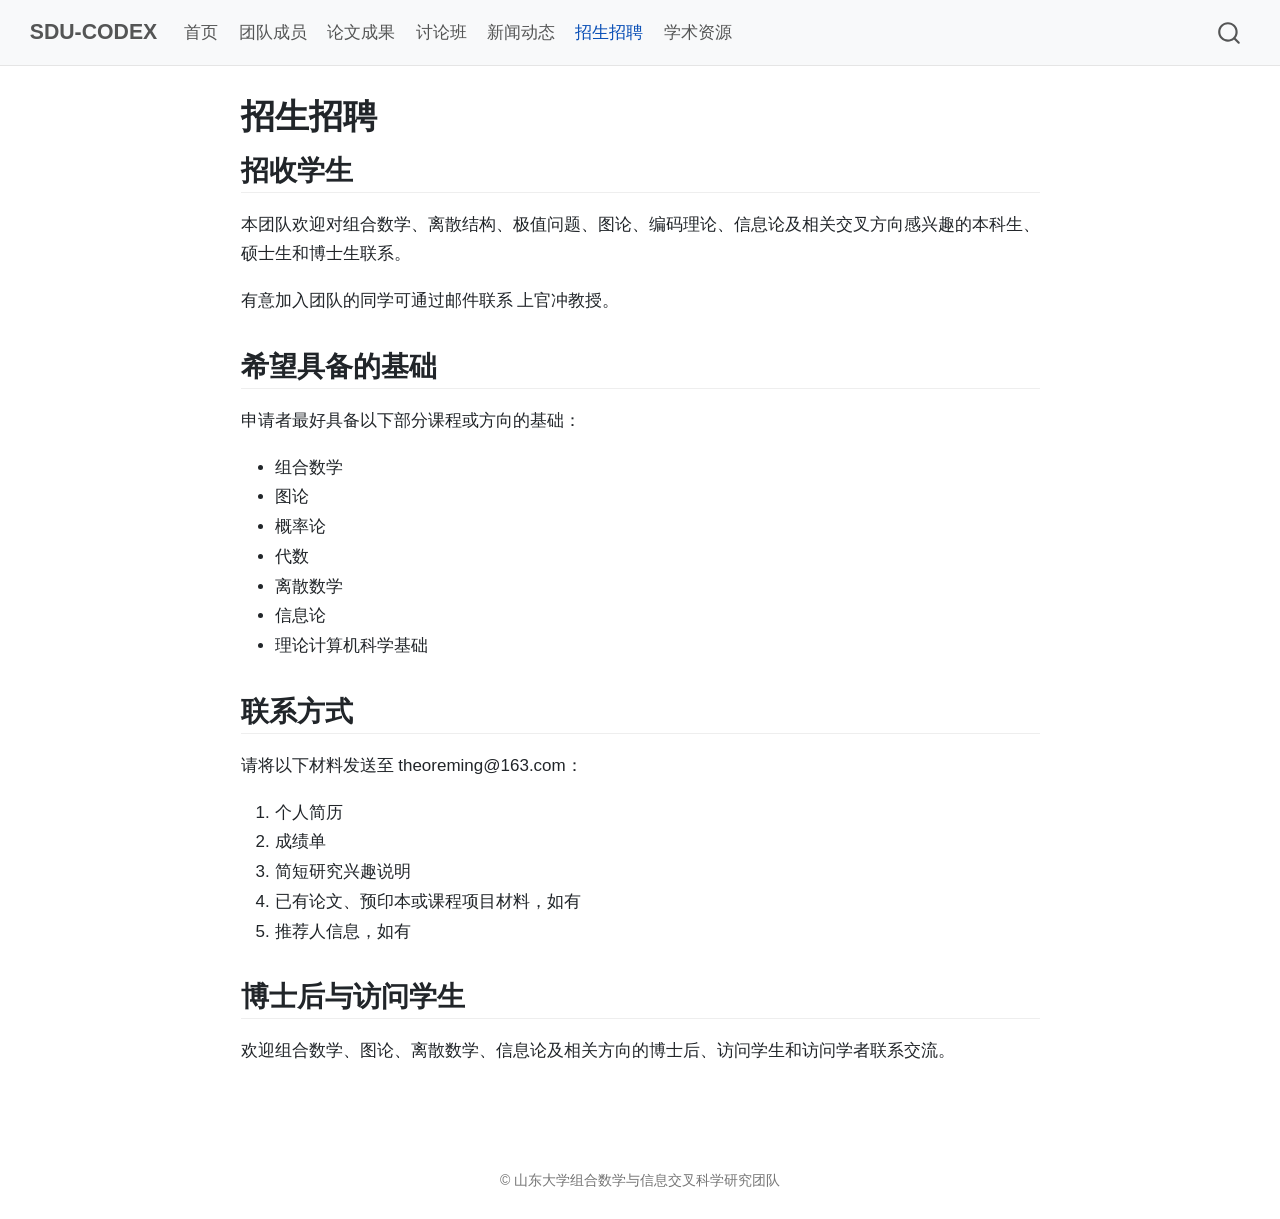
<file: docs/openings.html>
<!DOCTYPE html>
<html xmlns="http://www.w3.org/1999/xhtml" lang="zh-Hans" xml:lang="zh-Hans"><head>

<meta charset="utf-8">
<meta name="generator" content="quarto-1.9.38">

<meta name="viewport" content="width=device-width, initial-scale=1.0, user-scalable=yes">


<title>招生招聘 – SDU-CODEX</title>
<style>
/* Default styles provided by pandoc.
** See https://pandoc.org/MANUAL.html#variables-for-html for config info.
*/
code{white-space: pre-wrap;}
span.smallcaps{font-variant: small-caps;}
div.columns{display: flex; gap: min(4vw, 1.5em);}
div.column{flex: auto; overflow-x: auto;}
div.hanging-indent{margin-left: 1.5em; text-indent: -1.5em;}
ul.task-list{list-style: none;}
ul.task-list li input[type="checkbox"] {
  width: 0.8em;
  margin: 0 0.8em 0.2em -1em; /* quarto-specific, see https://github.com/quarto-dev/quarto-cli/issues/4556 */ 
  vertical-align: middle;
}
</style>


<script src="site_libs/quarto-nav/quarto-nav.js"></script>
<script src="site_libs/quarto-nav/headroom.min.js"></script>
<script src="site_libs/clipboard/clipboard.min.js"></script>
<script src="site_libs/quarto-search/autocomplete.umd.js"></script>
<script src="site_libs/quarto-search/fuse.min.js"></script>
<script src="site_libs/quarto-search/quarto-search.js"></script>
<meta name="quarto:offset" content="./">
<script src="site_libs/quarto-html/quarto.js" type="module"></script>
<script src="site_libs/quarto-html/tabsets/tabsets.js" type="module"></script>
<script src="site_libs/quarto-html/popper.min.js"></script>
<script src="site_libs/quarto-html/tippy.umd.min.js"></script>
<script src="site_libs/quarto-html/anchor.min.js"></script>
<link href="site_libs/quarto-html/tippy.css" rel="stylesheet">
<link href="site_libs/quarto-html/quarto-syntax-highlighting-15634bcf2e68342d4ad2dfa704d543f6.css" rel="stylesheet" id="quarto-text-highlighting-styles">
<script src="site_libs/bootstrap/bootstrap.min.js"></script>
<link href="site_libs/bootstrap/bootstrap-icons.css" rel="stylesheet">
<link href="site_libs/bootstrap/bootstrap-c3a5f79f9c6639312e6d711add57c715.min.css" rel="stylesheet" append-hash="true" id="quarto-bootstrap" data-mode="light">
<script id="quarto-search-options" type="application/json">{
  "location": "navbar",
  "copy-button": false,
  "collapse-after": 3,
  "panel-placement": "end",
  "type": "overlay",
  "limit": 50,
  "keyboard-shortcut": [
    "f",
    "/",
    "s"
  ],
  "show-item-context": false,
  "language": {
    "search-no-results-text": "没有结果",
    "search-matching-documents-text": "匹配的文档",
    "search-copy-link-title": "复制搜索链接",
    "search-hide-matches-text": "隐藏其它匹配结果",
    "search-more-match-text": "更多匹配结果",
    "search-more-matches-text": "更多匹配结果",
    "search-clear-button-title": "清除",
    "search-text-placeholder": "",
    "search-detached-cancel-button-title": "取消",
    "search-submit-button-title": "提交",
    "search-label": "搜索"
  }
}</script>
<style>html{ scroll-behavior: smooth; }</style>


<link rel="stylesheet" href="styles.css">
</head>

<body class="nav-fixed fullcontent quarto-light">

<div id="quarto-search-results"></div>
  <header id="quarto-header" class="headroom fixed-top">
    <nav class="navbar navbar-expand-lg " data-bs-theme="dark">
      <div class="navbar-container container-fluid">
      <div class="navbar-brand-container mx-auto">
    <a class="navbar-brand" href="./index.html">
    <span class="navbar-title">SDU-CODEX</span>
    </a>
  </div>
            <div id="quarto-search" class="" title="搜索"></div>
          <button class="navbar-toggler" type="button" data-bs-toggle="collapse" data-bs-target="#navbarCollapse" aria-controls="navbarCollapse" role="menu" aria-expanded="false" aria-label="展开或折叠导航栏" onclick="if (window.quartoToggleHeadroom) { window.quartoToggleHeadroom(); }">
  <span class="navbar-toggler-icon"></span>
</button>
          <div class="collapse navbar-collapse" id="navbarCollapse">
            <ul class="navbar-nav navbar-nav-scroll me-auto">
  <li class="nav-item">
    <a class="nav-link" href="./index.html"> 
<span class="menu-text">首页</span></a>
  </li>  
  <li class="nav-item">
    <a class="nav-link" href="./people.html"> 
<span class="menu-text">团队成员</span></a>
  </li>  
  <li class="nav-item">
    <a class="nav-link" href="./publications.html"> 
<span class="menu-text">论文成果</span></a>
  </li>  
  <li class="nav-item">
    <a class="nav-link" href="./seminars.html"> 
<span class="menu-text">讨论班</span></a>
  </li>  
  <li class="nav-item">
    <a class="nav-link" href="./news.html"> 
<span class="menu-text">新闻动态</span></a>
  </li>  
  <li class="nav-item">
    <a class="nav-link active" href="./openings.html" aria-current="page"> 
<span class="menu-text">招生招聘</span></a>
  </li>  
  <li class="nav-item">
    <a class="nav-link" href="./resources.html"> 
<span class="menu-text">学术资源</span></a>
  </li>  
</ul>
          </div> <!-- /navcollapse -->
            <div class="quarto-navbar-tools">
</div>
      </div> <!-- /container-fluid -->
    </nav>
</header>
<!-- content -->
<div id="quarto-content" class="quarto-container page-columns page-rows-contents page-layout-article page-navbar">
<!-- sidebar -->
<!-- margin-sidebar -->
    
<!-- main -->
<main class="content" id="quarto-document-content">

<header id="title-block-header" class="quarto-title-block default">
<div class="quarto-title">
<h1 class="title">招生招聘</h1>
</div>



<div class="quarto-title-meta">

    
  
    
  </div>
  


</header>


<section id="招收学生" class="level2">
<h2 class="anchored" data-anchor-id="招收学生">招收学生</h2>
<p>本团队欢迎对组合数学、离散结构、极值问题、图论、编码理论、信息论及相关交叉方向感兴趣的本科生、硕士生和博士生联系。</p>
<p>有意加入团队的同学可通过邮件联系 上官冲教授。</p>
</section>
<section id="希望具备的基础" class="level2">
<h2 class="anchored" data-anchor-id="希望具备的基础">希望具备的基础</h2>
<p>申请者最好具备以下部分课程或方向的基础：</p>
<ul>
<li>组合数学</li>
<li>图论</li>
<li>概率论</li>
<li>代数</li>
<li>离散数学</li>
<li>信息论</li>
<li>理论计算机科学基础</li>
</ul>
</section>
<section id="联系方式" class="level2">
<h2 class="anchored" data-anchor-id="联系方式">联系方式</h2>
<p>请将以下材料发送至 theoreming@163.com：</p>
<ol type="1">
<li>个人简历</li>
<li>成绩单</li>
<li>简短研究兴趣说明</li>
<li>已有论文、预印本或课程项目材料，如有</li>
<li>推荐人信息，如有</li>
</ol>
</section>
<section id="博士后与访问学生" class="level2">
<h2 class="anchored" data-anchor-id="博士后与访问学生">博士后与访问学生</h2>
<p>欢迎组合数学、图论、离散数学、信息论及相关方向的博士后、访问学生和访问学者联系交流。</p>


</section>

</main> <!-- /main -->
<script id="quarto-html-after-body" type="application/javascript">
  window.document.addEventListener("DOMContentLoaded", function (event) {
    const icon = "";
    const anchorJS = new window.AnchorJS();
    anchorJS.options = {
      placement: 'right',
      icon: icon
    };
    anchorJS.add('.anchored');
    const isCodeAnnotation = (el) => {
      for (const clz of el.classList) {
        if (clz.startsWith('code-annotation-')) {                     
          return true;
        }
      }
      return false;
    }
    const onCopySuccess = function(e) {
      // button target
      const button = e.trigger;
      // don't keep focus
      button.blur();
      // flash "checked"
      button.classList.add('code-copy-button-checked');
      var currentTitle = button.getAttribute("title");
      button.setAttribute("title", "已复制");
      let tooltip;
      if (window.bootstrap) {
        button.setAttribute("data-bs-toggle", "tooltip");
        button.setAttribute("data-bs-placement", "left");
        button.setAttribute("data-bs-title", "已复制");
        tooltip = new bootstrap.Tooltip(button, 
          { trigger: "manual", 
            customClass: "code-copy-button-tooltip",
            offset: [0, -8]});
        tooltip.show();    
      }
      setTimeout(function() {
        if (tooltip) {
          tooltip.hide();
          button.removeAttribute("data-bs-title");
          button.removeAttribute("data-bs-toggle");
          button.removeAttribute("data-bs-placement");
        }
        button.setAttribute("title", currentTitle);
        button.classList.remove('code-copy-button-checked');
      }, 1000);
      // clear code selection
      e.clearSelection();
    }
    const getTextToCopy = function(trigger) {
      const outerScaffold = trigger.parentElement.cloneNode(true);
      const codeEl = outerScaffold.querySelector('code');
      for (const childEl of codeEl.children) {
        if (isCodeAnnotation(childEl)) {
          childEl.remove();
        }
      }
      return codeEl.innerText;
    }
    const clipboard = new window.ClipboardJS('.code-copy-button:not([data-in-quarto-modal])', {
      text: getTextToCopy
    });
    clipboard.on('success', onCopySuccess);
    if (window.document.getElementById('quarto-embedded-source-code-modal')) {
      const clipboardModal = new window.ClipboardJS('.code-copy-button[data-in-quarto-modal]', {
        text: getTextToCopy,
        container: window.document.getElementById('quarto-embedded-source-code-modal')
      });
      clipboardModal.on('success', onCopySuccess);
    }
      var localhostRegex = new RegExp(/^(?:http|https):\/\/localhost\:?[0-9]*\//);
      var mailtoRegex = new RegExp(/^mailto:/);
        var filterRegex = new RegExp("https:\/\/SDU-CODEX\.github\.io\/");
      var isInternal = (href) => {
          return filterRegex.test(href) || localhostRegex.test(href) || mailtoRegex.test(href);
      }
      // Inspect non-navigation links and adorn them if external
     var links = window.document.querySelectorAll('a[href]:not(.nav-link):not(.navbar-brand):not(.toc-action):not(.sidebar-link):not(.sidebar-item-toggle):not(.pagination-link):not(.no-external):not([aria-hidden]):not(.dropdown-item):not(.quarto-navigation-tool):not(.about-link)');
      for (var i=0; i<links.length; i++) {
        const link = links[i];
        if (!isInternal(link.href)) {
          // undo the damage that might have been done by quarto-nav.js in the case of
          // links that we want to consider external
          if (link.dataset.originalHref !== undefined) {
            link.href = link.dataset.originalHref;
          }
        }
      }
    function tippyHover(el, contentFn, onTriggerFn, onUntriggerFn) {
      const config = {
        allowHTML: true,
        maxWidth: 500,
        delay: 100,
        arrow: false,
        appendTo: function(el) {
            return el.parentElement;
        },
        interactive: true,
        interactiveBorder: 10,
        theme: 'quarto',
        placement: 'bottom-start',
      };
      if (contentFn) {
        config.content = contentFn;
      }
      if (onTriggerFn) {
        config.onTrigger = onTriggerFn;
      }
      if (onUntriggerFn) {
        config.onUntrigger = onUntriggerFn;
      }
      window.tippy(el, config); 
    }
    const noterefs = window.document.querySelectorAll('a[role="doc-noteref"]');
    for (var i=0; i<noterefs.length; i++) {
      const ref = noterefs[i];
      tippyHover(ref, function() {
        // use id or data attribute instead here
        let href = ref.getAttribute('data-footnote-href') || ref.getAttribute('href');
        try { href = new URL(href).hash; } catch {}
        const id = href.replace(/^#\/?/, "");
        const note = window.document.getElementById(id);
        if (note) {
          return note.innerHTML;
        } else {
          return "";
        }
      });
    }
    const xrefs = window.document.querySelectorAll('a.quarto-xref');
    const processXRef = (id, note) => {
      // Strip column container classes
      const stripColumnClz = (el) => {
        el.classList.remove("page-full", "page-columns");
        if (el.children) {
          for (const child of el.children) {
            stripColumnClz(child);
          }
        }
      }
      stripColumnClz(note)
      if (id === null || id.startsWith('sec-')) {
        // Special case sections, only their first couple elements
        const container = document.createElement("div");
        if (note.children && note.children.length > 2) {
          container.appendChild(note.children[0].cloneNode(true));
          for (let i = 1; i < note.children.length; i++) {
            const child = note.children[i];
            if (child.tagName === "P" && child.innerText === "") {
              continue;
            } else {
              container.appendChild(child.cloneNode(true));
              break;
            }
          }
          if (window.Quarto?.typesetMath) {
            window.Quarto.typesetMath(container);
          }
          return container.innerHTML
        } else {
          if (window.Quarto?.typesetMath) {
            window.Quarto.typesetMath(note);
          }
          return note.innerHTML;
        }
      } else {
        // Remove any anchor links if they are present
        const anchorLink = note.querySelector('a.anchorjs-link');
        if (anchorLink) {
          anchorLink.remove();
        }
        if (window.Quarto?.typesetMath) {
          window.Quarto.typesetMath(note);
        }
        if (note.classList.contains("callout")) {
          return note.outerHTML;
        } else {
          return note.innerHTML;
        }
      }
    }
    for (var i=0; i<xrefs.length; i++) {
      const xref = xrefs[i];
      tippyHover(xref, undefined, function(instance) {
        instance.disable();
        let url = xref.getAttribute('href');
        let hash = undefined; 
        if (url.startsWith('#')) {
          hash = url;
        } else {
          try { hash = new URL(url).hash; } catch {}
        }
        if (hash) {
          const id = hash.replace(/^#\/?/, "");
          const note = window.document.getElementById(id);
          if (note !== null) {
            try {
              const html = processXRef(id, note.cloneNode(true));
              instance.setContent(html);
            } finally {
              instance.enable();
              instance.show();
            }
          } else {
            // See if we can fetch this
            fetch(url.split('#')[0])
            .then(res => res.text())
            .then(html => {
              const parser = new DOMParser();
              const htmlDoc = parser.parseFromString(html, "text/html");
              const note = htmlDoc.getElementById(id);
              if (note !== null) {
                const html = processXRef(id, note);
                instance.setContent(html);
              } 
            }).finally(() => {
              instance.enable();
              instance.show();
            });
          }
        } else {
          // See if we can fetch a full url (with no hash to target)
          // This is a special case and we should probably do some content thinning / targeting
          fetch(url)
          .then(res => res.text())
          .then(html => {
            const parser = new DOMParser();
            const htmlDoc = parser.parseFromString(html, "text/html");
            const note = htmlDoc.querySelector('main.content');
            if (note !== null) {
              // This should only happen for chapter cross references
              // (since there is no id in the URL)
              // remove the first header
              if (note.children.length > 0 && note.children[0].tagName === "HEADER") {
                note.children[0].remove();
              }
              const html = processXRef(null, note);
              instance.setContent(html);
            } 
          }).finally(() => {
            instance.enable();
            instance.show();
          });
        }
      }, function(instance) {
      });
    }
        let selectedAnnoteEl;
        const selectorForAnnotation = ( cell, annotation) => {
          let cellAttr = 'data-code-cell="' + cell + '"';
          let lineAttr = 'data-code-annotation="' +  annotation + '"';
          const selector = 'span[' + cellAttr + '][' + lineAttr + ']';
          return selector;
        }
        const selectCodeLines = (annoteEl) => {
          const doc = window.document;
          const targetCell = annoteEl.getAttribute("data-target-cell");
          const targetAnnotation = annoteEl.getAttribute("data-target-annotation");
          const annoteSpan = window.document.querySelector(selectorForAnnotation(targetCell, targetAnnotation));
          const lines = annoteSpan.getAttribute("data-code-lines").split(",");
          const lineIds = lines.map((line) => {
            return targetCell + "-" + line;
          })
          let top = null;
          let height = null;
          let parent = null;
          if (lineIds.length > 0) {
              //compute the position of the single el (top and bottom and make a div)
              const el = window.document.getElementById(lineIds[0]);
              top = el.offsetTop;
              height = el.offsetHeight;
              parent = el.parentElement.parentElement;
            if (lineIds.length > 1) {
              const lastEl = window.document.getElementById(lineIds[lineIds.length - 1]);
              const bottom = lastEl.offsetTop + lastEl.offsetHeight;
              height = bottom - top;
            }
            if (top !== null && height !== null && parent !== null) {
              // cook up a div (if necessary) and position it 
              let div = window.document.getElementById("code-annotation-line-highlight");
              if (div === null) {
                div = window.document.createElement("div");
                div.setAttribute("id", "code-annotation-line-highlight");
                div.style.position = 'absolute';
                parent.appendChild(div);
              }
              div.style.top = top - 2 + "px";
              div.style.height = height + 4 + "px";
              div.style.left = 0;
              let gutterDiv = window.document.getElementById("code-annotation-line-highlight-gutter");
              if (gutterDiv === null) {
                gutterDiv = window.document.createElement("div");
                gutterDiv.setAttribute("id", "code-annotation-line-highlight-gutter");
                gutterDiv.style.position = 'absolute';
                const codeCell = window.document.getElementById(targetCell);
                const gutter = codeCell.querySelector('.code-annotation-gutter');
                gutter.appendChild(gutterDiv);
              }
              gutterDiv.style.top = top - 2 + "px";
              gutterDiv.style.height = height + 4 + "px";
            }
            selectedAnnoteEl = annoteEl;
          }
        };
        const unselectCodeLines = () => {
          const elementsIds = ["code-annotation-line-highlight", "code-annotation-line-highlight-gutter"];
          elementsIds.forEach((elId) => {
            const div = window.document.getElementById(elId);
            if (div) {
              div.remove();
            }
          });
          selectedAnnoteEl = undefined;
        };
          // Handle positioning of the toggle
      window.addEventListener(
        "resize",
        throttle(() => {
          elRect = undefined;
          if (selectedAnnoteEl) {
            selectCodeLines(selectedAnnoteEl);
          }
        }, 10)
      );
      function throttle(fn, ms) {
      let throttle = false;
      let timer;
        return (...args) => {
          if(!throttle) { // first call gets through
              fn.apply(this, args);
              throttle = true;
          } else { // all the others get throttled
              if(timer) clearTimeout(timer); // cancel #2
              timer = setTimeout(() => {
                fn.apply(this, args);
                timer = throttle = false;
              }, ms);
          }
        };
      }
        // Attach click handler to the DT
        const annoteDls = window.document.querySelectorAll('dt[data-target-cell]');
        for (const annoteDlNode of annoteDls) {
          annoteDlNode.addEventListener('click', (event) => {
            const clickedEl = event.target;
            if (clickedEl !== selectedAnnoteEl) {
              unselectCodeLines();
              const activeEl = window.document.querySelector('dt[data-target-cell].code-annotation-active');
              if (activeEl) {
                activeEl.classList.remove('code-annotation-active');
              }
              selectCodeLines(clickedEl);
              clickedEl.classList.add('code-annotation-active');
            } else {
              // Unselect the line
              unselectCodeLines();
              clickedEl.classList.remove('code-annotation-active');
            }
          });
        }
    const findCites = (el) => {
      const parentEl = el.parentElement;
      if (parentEl) {
        const cites = parentEl.dataset.cites;
        if (cites) {
          return {
            el,
            cites: cites.split(' ')
          };
        } else {
          return findCites(el.parentElement)
        }
      } else {
        return undefined;
      }
    };
    var bibliorefs = window.document.querySelectorAll('a[role="doc-biblioref"]');
    for (var i=0; i<bibliorefs.length; i++) {
      const ref = bibliorefs[i];
      const citeInfo = findCites(ref);
      if (citeInfo) {
        tippyHover(citeInfo.el, function() {
          var popup = window.document.createElement('div');
          citeInfo.cites.forEach(function(cite) {
            var citeDiv = window.document.createElement('div');
            citeDiv.classList.add('hanging-indent');
            citeDiv.classList.add('csl-entry');
            var biblioDiv = window.document.getElementById('ref-' + cite);
            if (biblioDiv) {
              citeDiv.innerHTML = biblioDiv.innerHTML;
            }
            popup.appendChild(citeDiv);
          });
          return popup.innerHTML;
        });
      }
    }
  });
  </script>
</div> <!-- /content -->
<footer class="footer">
  <div class="nav-footer">
    <div class="nav-footer-left">
      &nbsp;
    </div>   
    <div class="nav-footer-center">
<p>© 山东大学组合数学与信息交叉科学研究团队</p>
</div>
    <div class="nav-footer-right">
      &nbsp;
    </div>
  </div>
</footer>




<script src="site_libs/quarto-html/zenscroll-min.js"></script>
</body></html>
</file>
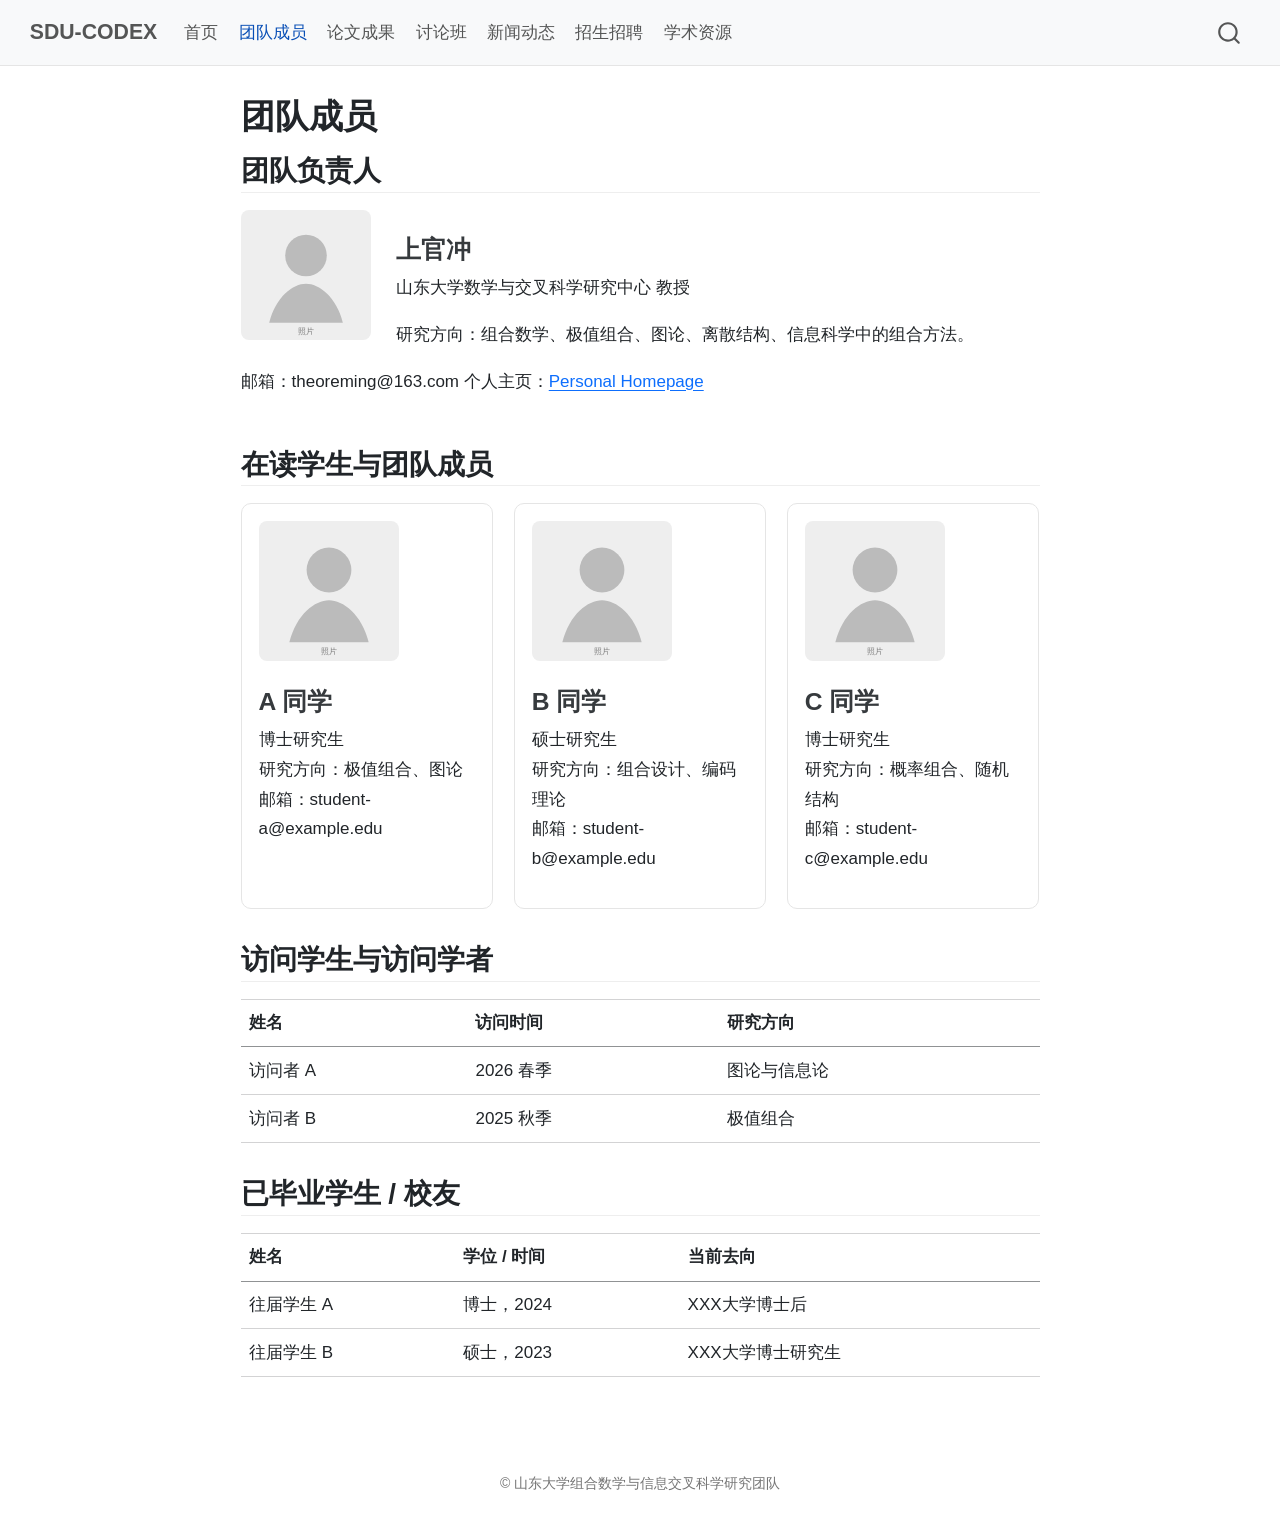
<file: docs/people.html>
<!DOCTYPE html>
<html xmlns="http://www.w3.org/1999/xhtml" lang="zh-Hans" xml:lang="zh-Hans"><head>

<meta charset="utf-8">
<meta name="generator" content="quarto-1.9.38">

<meta name="viewport" content="width=device-width, initial-scale=1.0, user-scalable=yes">


<title>团队成员 – SDU-CODEX</title>
<style>
/* Default styles provided by pandoc.
** See https://pandoc.org/MANUAL.html#variables-for-html for config info.
*/
code{white-space: pre-wrap;}
span.smallcaps{font-variant: small-caps;}
div.columns{display: flex; gap: min(4vw, 1.5em);}
div.column{flex: auto; overflow-x: auto;}
div.hanging-indent{margin-left: 1.5em; text-indent: -1.5em;}
ul.task-list{list-style: none;}
ul.task-list li input[type="checkbox"] {
  width: 0.8em;
  margin: 0 0.8em 0.2em -1em; /* quarto-specific, see https://github.com/quarto-dev/quarto-cli/issues/4556 */ 
  vertical-align: middle;
}
</style>


<script src="site_libs/quarto-nav/quarto-nav.js"></script>
<script src="site_libs/quarto-nav/headroom.min.js"></script>
<script src="site_libs/clipboard/clipboard.min.js"></script>
<script src="site_libs/quarto-search/autocomplete.umd.js"></script>
<script src="site_libs/quarto-search/fuse.min.js"></script>
<script src="site_libs/quarto-search/quarto-search.js"></script>
<meta name="quarto:offset" content="./">
<script src="site_libs/quarto-html/quarto.js" type="module"></script>
<script src="site_libs/quarto-html/tabsets/tabsets.js" type="module"></script>
<script src="site_libs/quarto-html/popper.min.js"></script>
<script src="site_libs/quarto-html/tippy.umd.min.js"></script>
<script src="site_libs/quarto-html/anchor.min.js"></script>
<link href="site_libs/quarto-html/tippy.css" rel="stylesheet">
<link href="site_libs/quarto-html/quarto-syntax-highlighting-15634bcf2e68342d4ad2dfa704d543f6.css" rel="stylesheet" id="quarto-text-highlighting-styles">
<script src="site_libs/bootstrap/bootstrap.min.js"></script>
<link href="site_libs/bootstrap/bootstrap-icons.css" rel="stylesheet">
<link href="site_libs/bootstrap/bootstrap-c3a5f79f9c6639312e6d711add57c715.min.css" rel="stylesheet" append-hash="true" id="quarto-bootstrap" data-mode="light">
<script id="quarto-search-options" type="application/json">{
  "location": "navbar",
  "copy-button": false,
  "collapse-after": 3,
  "panel-placement": "end",
  "type": "overlay",
  "limit": 50,
  "keyboard-shortcut": [
    "f",
    "/",
    "s"
  ],
  "show-item-context": false,
  "language": {
    "search-no-results-text": "没有结果",
    "search-matching-documents-text": "匹配的文档",
    "search-copy-link-title": "复制搜索链接",
    "search-hide-matches-text": "隐藏其它匹配结果",
    "search-more-match-text": "更多匹配结果",
    "search-more-matches-text": "更多匹配结果",
    "search-clear-button-title": "清除",
    "search-text-placeholder": "",
    "search-detached-cancel-button-title": "取消",
    "search-submit-button-title": "提交",
    "search-label": "搜索"
  }
}</script>
<style>html{ scroll-behavior: smooth; }</style>


<link rel="stylesheet" href="styles.css">
</head>

<body class="nav-fixed fullcontent quarto-light">

<div id="quarto-search-results"></div>
  <header id="quarto-header" class="headroom fixed-top">
    <nav class="navbar navbar-expand-lg " data-bs-theme="dark">
      <div class="navbar-container container-fluid">
      <div class="navbar-brand-container mx-auto">
    <a class="navbar-brand" href="./index.html">
    <span class="navbar-title">SDU-CODEX</span>
    </a>
  </div>
            <div id="quarto-search" class="" title="搜索"></div>
          <button class="navbar-toggler" type="button" data-bs-toggle="collapse" data-bs-target="#navbarCollapse" aria-controls="navbarCollapse" role="menu" aria-expanded="false" aria-label="展开或折叠导航栏" onclick="if (window.quartoToggleHeadroom) { window.quartoToggleHeadroom(); }">
  <span class="navbar-toggler-icon"></span>
</button>
          <div class="collapse navbar-collapse" id="navbarCollapse">
            <ul class="navbar-nav navbar-nav-scroll me-auto">
  <li class="nav-item">
    <a class="nav-link" href="./index.html"> 
<span class="menu-text">首页</span></a>
  </li>  
  <li class="nav-item">
    <a class="nav-link active" href="./people.html" aria-current="page"> 
<span class="menu-text">团队成员</span></a>
  </li>  
  <li class="nav-item">
    <a class="nav-link" href="./publications.html"> 
<span class="menu-text">论文成果</span></a>
  </li>  
  <li class="nav-item">
    <a class="nav-link" href="./seminars.html"> 
<span class="menu-text">讨论班</span></a>
  </li>  
  <li class="nav-item">
    <a class="nav-link" href="./news.html"> 
<span class="menu-text">新闻动态</span></a>
  </li>  
  <li class="nav-item">
    <a class="nav-link" href="./openings.html"> 
<span class="menu-text">招生招聘</span></a>
  </li>  
  <li class="nav-item">
    <a class="nav-link" href="./resources.html"> 
<span class="menu-text">学术资源</span></a>
  </li>  
</ul>
          </div> <!-- /navcollapse -->
            <div class="quarto-navbar-tools">
</div>
      </div> <!-- /container-fluid -->
    </nav>
</header>
<!-- content -->
<div id="quarto-content" class="quarto-container page-columns page-rows-contents page-layout-article page-navbar">
<!-- sidebar -->
<!-- margin-sidebar -->
    
<!-- main -->
<main class="content" id="quarto-document-content">

<header id="title-block-header" class="quarto-title-block default">
<div class="quarto-title">
<h1 class="title">团队成员</h1>
</div>



<div class="quarto-title-meta">

    
  
    
  </div>
  


</header>


<section id="团队负责人" class="level2">
<h2 class="anchored" data-anchor-id="团队负责人">团队负责人</h2>
<div class="person">
<p><img src="images/profile-placeholder.svg" class="img-fluid" width="130"></p>
<section id="上官冲" class="level3">
<h3 class="anchored" data-anchor-id="上官冲">上官冲</h3>
<p>山东大学数学与交叉科学研究中心 教授</p>
<p>研究方向：组合数学、极值组合、图论、离散结构、信息科学中的组合方法。</p>
<p>邮箱：theoreming@163.com 个人主页：<a href="https://example.com">Personal Homepage</a></p>
</section>
</div>
</section>
<section id="在读学生与团队成员" class="level2">
<h2 class="anchored" data-anchor-id="在读学生与团队成员">在读学生与团队成员</h2>
<div class="person-grid">
<div class="person-card">
<p><img src="images/profile-placeholder.svg" class="img-fluid"></p>
<section id="a-同学" class="level3">
<h3 class="anchored" data-anchor-id="a-同学">A 同学</h3>
<p>博士研究生<br>
研究方向：极值组合、图论<br>
邮箱：student-a@example.edu</p>
</section>
</div>
<div class="person-card">
<p><img src="images/profile-placeholder.svg" class="img-fluid"></p>
<section id="b-同学" class="level3">
<h3 class="anchored" data-anchor-id="b-同学">B 同学</h3>
<p>硕士研究生<br>
研究方向：组合设计、编码理论<br>
邮箱：student-b@example.edu</p>
</section>
</div>
<div class="person-card">
<p><img src="images/profile-placeholder.svg" class="img-fluid"></p>
<section id="c-同学" class="level3">
<h3 class="anchored" data-anchor-id="c-同学">C 同学</h3>
<p>博士研究生<br>
研究方向：概率组合、随机结构<br>
邮箱：student-c@example.edu</p>
</section>
</div>
</div>
</section>
<section id="访问学生与访问学者" class="level2">
<h2 class="anchored" data-anchor-id="访问学生与访问学者">访问学生与访问学者</h2>
<table class="caption-top table">
<thead>
<tr class="header">
<th>姓名</th>
<th>访问时间</th>
<th>研究方向</th>
</tr>
</thead>
<tbody>
<tr class="odd">
<td>访问者 A</td>
<td>2026 春季</td>
<td>图论与信息论</td>
</tr>
<tr class="even">
<td>访问者 B</td>
<td>2025 秋季</td>
<td>极值组合</td>
</tr>
</tbody>
</table>
</section>
<section id="已毕业学生-校友" class="level2">
<h2 class="anchored" data-anchor-id="已毕业学生-校友">已毕业学生 / 校友</h2>
<table class="caption-top table">
<thead>
<tr class="header">
<th>姓名</th>
<th>学位 / 时间</th>
<th>当前去向</th>
</tr>
</thead>
<tbody>
<tr class="odd">
<td>往届学生 A</td>
<td>博士，2024</td>
<td>XXX大学博士后</td>
</tr>
<tr class="even">
<td>往届学生 B</td>
<td>硕士，2023</td>
<td>XXX大学博士研究生</td>
</tr>
</tbody>
</table>


</section>

</main> <!-- /main -->
<script id="quarto-html-after-body" type="application/javascript">
  window.document.addEventListener("DOMContentLoaded", function (event) {
    const icon = "";
    const anchorJS = new window.AnchorJS();
    anchorJS.options = {
      placement: 'right',
      icon: icon
    };
    anchorJS.add('.anchored');
    const isCodeAnnotation = (el) => {
      for (const clz of el.classList) {
        if (clz.startsWith('code-annotation-')) {                     
          return true;
        }
      }
      return false;
    }
    const onCopySuccess = function(e) {
      // button target
      const button = e.trigger;
      // don't keep focus
      button.blur();
      // flash "checked"
      button.classList.add('code-copy-button-checked');
      var currentTitle = button.getAttribute("title");
      button.setAttribute("title", "已复制");
      let tooltip;
      if (window.bootstrap) {
        button.setAttribute("data-bs-toggle", "tooltip");
        button.setAttribute("data-bs-placement", "left");
        button.setAttribute("data-bs-title", "已复制");
        tooltip = new bootstrap.Tooltip(button, 
          { trigger: "manual", 
            customClass: "code-copy-button-tooltip",
            offset: [0, -8]});
        tooltip.show();    
      }
      setTimeout(function() {
        if (tooltip) {
          tooltip.hide();
          button.removeAttribute("data-bs-title");
          button.removeAttribute("data-bs-toggle");
          button.removeAttribute("data-bs-placement");
        }
        button.setAttribute("title", currentTitle);
        button.classList.remove('code-copy-button-checked');
      }, 1000);
      // clear code selection
      e.clearSelection();
    }
    const getTextToCopy = function(trigger) {
      const outerScaffold = trigger.parentElement.cloneNode(true);
      const codeEl = outerScaffold.querySelector('code');
      for (const childEl of codeEl.children) {
        if (isCodeAnnotation(childEl)) {
          childEl.remove();
        }
      }
      return codeEl.innerText;
    }
    const clipboard = new window.ClipboardJS('.code-copy-button:not([data-in-quarto-modal])', {
      text: getTextToCopy
    });
    clipboard.on('success', onCopySuccess);
    if (window.document.getElementById('quarto-embedded-source-code-modal')) {
      const clipboardModal = new window.ClipboardJS('.code-copy-button[data-in-quarto-modal]', {
        text: getTextToCopy,
        container: window.document.getElementById('quarto-embedded-source-code-modal')
      });
      clipboardModal.on('success', onCopySuccess);
    }
      var localhostRegex = new RegExp(/^(?:http|https):\/\/localhost\:?[0-9]*\//);
      var mailtoRegex = new RegExp(/^mailto:/);
        var filterRegex = new RegExp("https:\/\/SDU-CODEX\.github\.io\/");
      var isInternal = (href) => {
          return filterRegex.test(href) || localhostRegex.test(href) || mailtoRegex.test(href);
      }
      // Inspect non-navigation links and adorn them if external
     var links = window.document.querySelectorAll('a[href]:not(.nav-link):not(.navbar-brand):not(.toc-action):not(.sidebar-link):not(.sidebar-item-toggle):not(.pagination-link):not(.no-external):not([aria-hidden]):not(.dropdown-item):not(.quarto-navigation-tool):not(.about-link)');
      for (var i=0; i<links.length; i++) {
        const link = links[i];
        if (!isInternal(link.href)) {
          // undo the damage that might have been done by quarto-nav.js in the case of
          // links that we want to consider external
          if (link.dataset.originalHref !== undefined) {
            link.href = link.dataset.originalHref;
          }
        }
      }
    function tippyHover(el, contentFn, onTriggerFn, onUntriggerFn) {
      const config = {
        allowHTML: true,
        maxWidth: 500,
        delay: 100,
        arrow: false,
        appendTo: function(el) {
            return el.parentElement;
        },
        interactive: true,
        interactiveBorder: 10,
        theme: 'quarto',
        placement: 'bottom-start',
      };
      if (contentFn) {
        config.content = contentFn;
      }
      if (onTriggerFn) {
        config.onTrigger = onTriggerFn;
      }
      if (onUntriggerFn) {
        config.onUntrigger = onUntriggerFn;
      }
      window.tippy(el, config); 
    }
    const noterefs = window.document.querySelectorAll('a[role="doc-noteref"]');
    for (var i=0; i<noterefs.length; i++) {
      const ref = noterefs[i];
      tippyHover(ref, function() {
        // use id or data attribute instead here
        let href = ref.getAttribute('data-footnote-href') || ref.getAttribute('href');
        try { href = new URL(href).hash; } catch {}
        const id = href.replace(/^#\/?/, "");
        const note = window.document.getElementById(id);
        if (note) {
          return note.innerHTML;
        } else {
          return "";
        }
      });
    }
    const xrefs = window.document.querySelectorAll('a.quarto-xref');
    const processXRef = (id, note) => {
      // Strip column container classes
      const stripColumnClz = (el) => {
        el.classList.remove("page-full", "page-columns");
        if (el.children) {
          for (const child of el.children) {
            stripColumnClz(child);
          }
        }
      }
      stripColumnClz(note)
      if (id === null || id.startsWith('sec-')) {
        // Special case sections, only their first couple elements
        const container = document.createElement("div");
        if (note.children && note.children.length > 2) {
          container.appendChild(note.children[0].cloneNode(true));
          for (let i = 1; i < note.children.length; i++) {
            const child = note.children[i];
            if (child.tagName === "P" && child.innerText === "") {
              continue;
            } else {
              container.appendChild(child.cloneNode(true));
              break;
            }
          }
          if (window.Quarto?.typesetMath) {
            window.Quarto.typesetMath(container);
          }
          return container.innerHTML
        } else {
          if (window.Quarto?.typesetMath) {
            window.Quarto.typesetMath(note);
          }
          return note.innerHTML;
        }
      } else {
        // Remove any anchor links if they are present
        const anchorLink = note.querySelector('a.anchorjs-link');
        if (anchorLink) {
          anchorLink.remove();
        }
        if (window.Quarto?.typesetMath) {
          window.Quarto.typesetMath(note);
        }
        if (note.classList.contains("callout")) {
          return note.outerHTML;
        } else {
          return note.innerHTML;
        }
      }
    }
    for (var i=0; i<xrefs.length; i++) {
      const xref = xrefs[i];
      tippyHover(xref, undefined, function(instance) {
        instance.disable();
        let url = xref.getAttribute('href');
        let hash = undefined; 
        if (url.startsWith('#')) {
          hash = url;
        } else {
          try { hash = new URL(url).hash; } catch {}
        }
        if (hash) {
          const id = hash.replace(/^#\/?/, "");
          const note = window.document.getElementById(id);
          if (note !== null) {
            try {
              const html = processXRef(id, note.cloneNode(true));
              instance.setContent(html);
            } finally {
              instance.enable();
              instance.show();
            }
          } else {
            // See if we can fetch this
            fetch(url.split('#')[0])
            .then(res => res.text())
            .then(html => {
              const parser = new DOMParser();
              const htmlDoc = parser.parseFromString(html, "text/html");
              const note = htmlDoc.getElementById(id);
              if (note !== null) {
                const html = processXRef(id, note);
                instance.setContent(html);
              } 
            }).finally(() => {
              instance.enable();
              instance.show();
            });
          }
        } else {
          // See if we can fetch a full url (with no hash to target)
          // This is a special case and we should probably do some content thinning / targeting
          fetch(url)
          .then(res => res.text())
          .then(html => {
            const parser = new DOMParser();
            const htmlDoc = parser.parseFromString(html, "text/html");
            const note = htmlDoc.querySelector('main.content');
            if (note !== null) {
              // This should only happen for chapter cross references
              // (since there is no id in the URL)
              // remove the first header
              if (note.children.length > 0 && note.children[0].tagName === "HEADER") {
                note.children[0].remove();
              }
              const html = processXRef(null, note);
              instance.setContent(html);
            } 
          }).finally(() => {
            instance.enable();
            instance.show();
          });
        }
      }, function(instance) {
      });
    }
        let selectedAnnoteEl;
        const selectorForAnnotation = ( cell, annotation) => {
          let cellAttr = 'data-code-cell="' + cell + '"';
          let lineAttr = 'data-code-annotation="' +  annotation + '"';
          const selector = 'span[' + cellAttr + '][' + lineAttr + ']';
          return selector;
        }
        const selectCodeLines = (annoteEl) => {
          const doc = window.document;
          const targetCell = annoteEl.getAttribute("data-target-cell");
          const targetAnnotation = annoteEl.getAttribute("data-target-annotation");
          const annoteSpan = window.document.querySelector(selectorForAnnotation(targetCell, targetAnnotation));
          const lines = annoteSpan.getAttribute("data-code-lines").split(",");
          const lineIds = lines.map((line) => {
            return targetCell + "-" + line;
          })
          let top = null;
          let height = null;
          let parent = null;
          if (lineIds.length > 0) {
              //compute the position of the single el (top and bottom and make a div)
              const el = window.document.getElementById(lineIds[0]);
              top = el.offsetTop;
              height = el.offsetHeight;
              parent = el.parentElement.parentElement;
            if (lineIds.length > 1) {
              const lastEl = window.document.getElementById(lineIds[lineIds.length - 1]);
              const bottom = lastEl.offsetTop + lastEl.offsetHeight;
              height = bottom - top;
            }
            if (top !== null && height !== null && parent !== null) {
              // cook up a div (if necessary) and position it 
              let div = window.document.getElementById("code-annotation-line-highlight");
              if (div === null) {
                div = window.document.createElement("div");
                div.setAttribute("id", "code-annotation-line-highlight");
                div.style.position = 'absolute';
                parent.appendChild(div);
              }
              div.style.top = top - 2 + "px";
              div.style.height = height + 4 + "px";
              div.style.left = 0;
              let gutterDiv = window.document.getElementById("code-annotation-line-highlight-gutter");
              if (gutterDiv === null) {
                gutterDiv = window.document.createElement("div");
                gutterDiv.setAttribute("id", "code-annotation-line-highlight-gutter");
                gutterDiv.style.position = 'absolute';
                const codeCell = window.document.getElementById(targetCell);
                const gutter = codeCell.querySelector('.code-annotation-gutter');
                gutter.appendChild(gutterDiv);
              }
              gutterDiv.style.top = top - 2 + "px";
              gutterDiv.style.height = height + 4 + "px";
            }
            selectedAnnoteEl = annoteEl;
          }
        };
        const unselectCodeLines = () => {
          const elementsIds = ["code-annotation-line-highlight", "code-annotation-line-highlight-gutter"];
          elementsIds.forEach((elId) => {
            const div = window.document.getElementById(elId);
            if (div) {
              div.remove();
            }
          });
          selectedAnnoteEl = undefined;
        };
          // Handle positioning of the toggle
      window.addEventListener(
        "resize",
        throttle(() => {
          elRect = undefined;
          if (selectedAnnoteEl) {
            selectCodeLines(selectedAnnoteEl);
          }
        }, 10)
      );
      function throttle(fn, ms) {
      let throttle = false;
      let timer;
        return (...args) => {
          if(!throttle) { // first call gets through
              fn.apply(this, args);
              throttle = true;
          } else { // all the others get throttled
              if(timer) clearTimeout(timer); // cancel #2
              timer = setTimeout(() => {
                fn.apply(this, args);
                timer = throttle = false;
              }, ms);
          }
        };
      }
        // Attach click handler to the DT
        const annoteDls = window.document.querySelectorAll('dt[data-target-cell]');
        for (const annoteDlNode of annoteDls) {
          annoteDlNode.addEventListener('click', (event) => {
            const clickedEl = event.target;
            if (clickedEl !== selectedAnnoteEl) {
              unselectCodeLines();
              const activeEl = window.document.querySelector('dt[data-target-cell].code-annotation-active');
              if (activeEl) {
                activeEl.classList.remove('code-annotation-active');
              }
              selectCodeLines(clickedEl);
              clickedEl.classList.add('code-annotation-active');
            } else {
              // Unselect the line
              unselectCodeLines();
              clickedEl.classList.remove('code-annotation-active');
            }
          });
        }
    const findCites = (el) => {
      const parentEl = el.parentElement;
      if (parentEl) {
        const cites = parentEl.dataset.cites;
        if (cites) {
          return {
            el,
            cites: cites.split(' ')
          };
        } else {
          return findCites(el.parentElement)
        }
      } else {
        return undefined;
      }
    };
    var bibliorefs = window.document.querySelectorAll('a[role="doc-biblioref"]');
    for (var i=0; i<bibliorefs.length; i++) {
      const ref = bibliorefs[i];
      const citeInfo = findCites(ref);
      if (citeInfo) {
        tippyHover(citeInfo.el, function() {
          var popup = window.document.createElement('div');
          citeInfo.cites.forEach(function(cite) {
            var citeDiv = window.document.createElement('div');
            citeDiv.classList.add('hanging-indent');
            citeDiv.classList.add('csl-entry');
            var biblioDiv = window.document.getElementById('ref-' + cite);
            if (biblioDiv) {
              citeDiv.innerHTML = biblioDiv.innerHTML;
            }
            popup.appendChild(citeDiv);
          });
          return popup.innerHTML;
        });
      }
    }
  });
  </script>
</div> <!-- /content -->
<footer class="footer">
  <div class="nav-footer">
    <div class="nav-footer-left">
      &nbsp;
    </div>   
    <div class="nav-footer-center">
<p>© 山东大学组合数学与信息交叉科学研究团队</p>
</div>
    <div class="nav-footer-right">
      &nbsp;
    </div>
  </div>
</footer>




<script src="site_libs/quarto-html/zenscroll-min.js"></script>
</body></html>
</file>
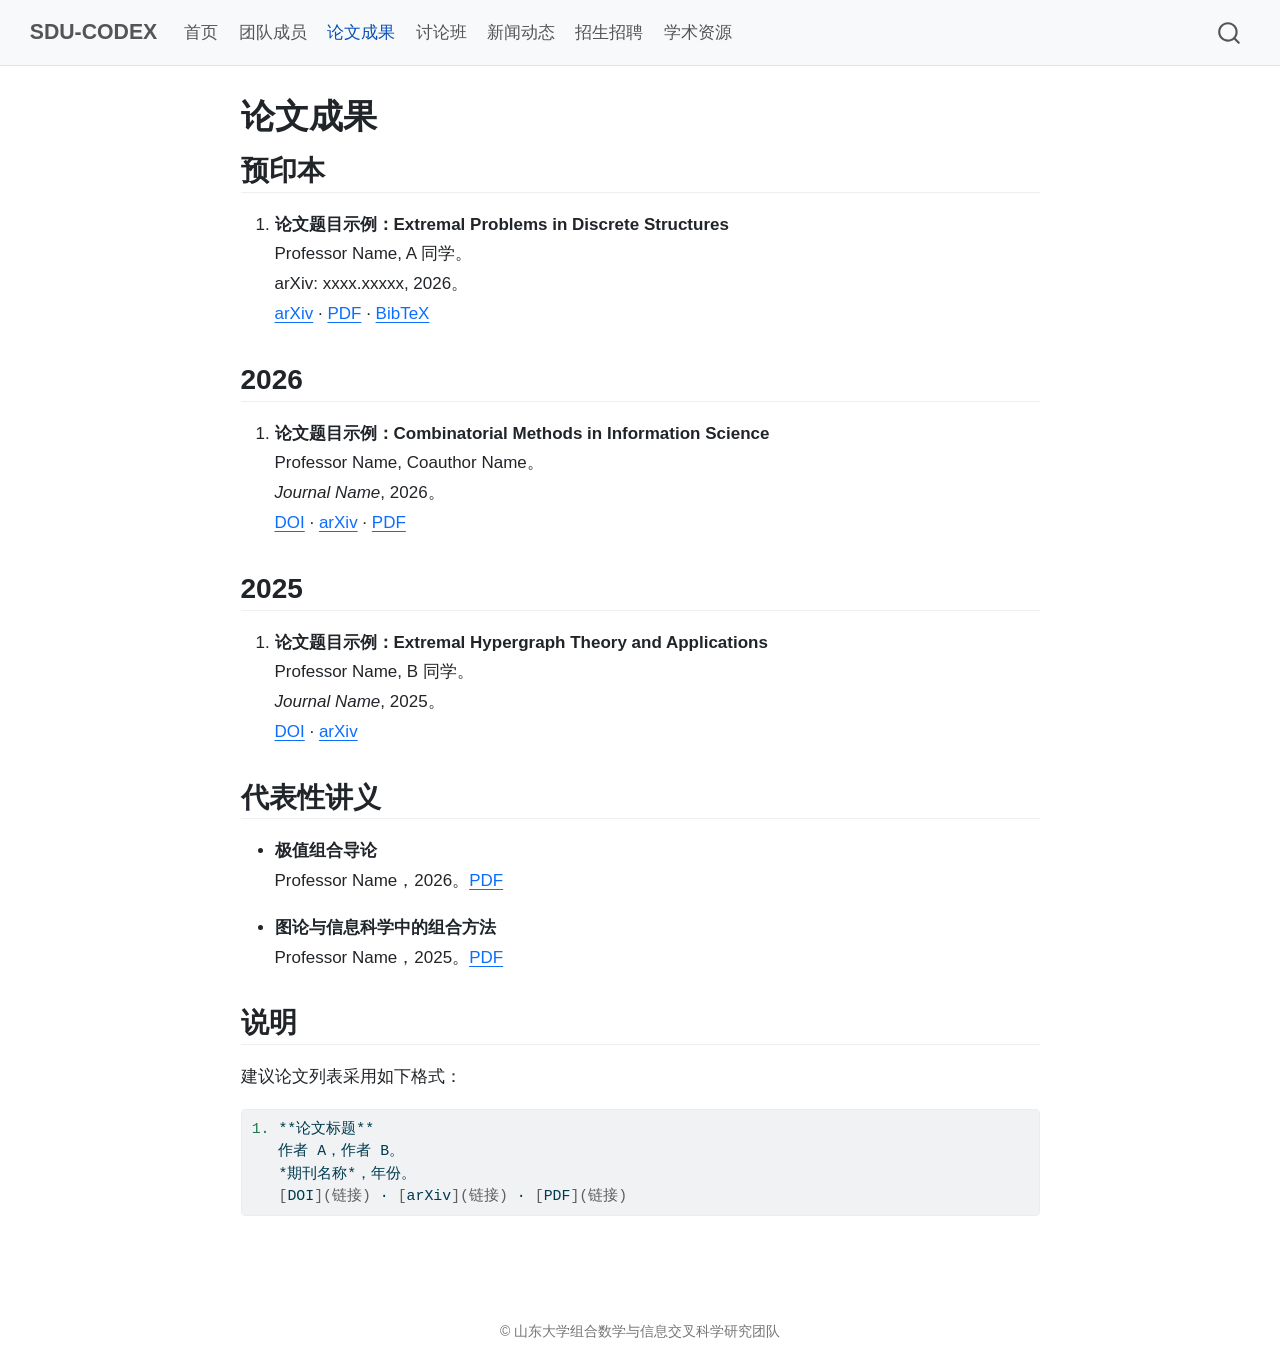
<file: docs/publications.html>
<!DOCTYPE html>
<html xmlns="http://www.w3.org/1999/xhtml" lang="zh-Hans" xml:lang="zh-Hans"><head>

<meta charset="utf-8">
<meta name="generator" content="quarto-1.9.38">

<meta name="viewport" content="width=device-width, initial-scale=1.0, user-scalable=yes">


<title>论文成果 – SDU-CODEX</title>
<style>
/* Default styles provided by pandoc.
** See https://pandoc.org/MANUAL.html#variables-for-html for config info.
*/
code{white-space: pre-wrap;}
span.smallcaps{font-variant: small-caps;}
div.columns{display: flex; gap: min(4vw, 1.5em);}
div.column{flex: auto; overflow-x: auto;}
div.hanging-indent{margin-left: 1.5em; text-indent: -1.5em;}
ul.task-list{list-style: none;}
ul.task-list li input[type="checkbox"] {
  width: 0.8em;
  margin: 0 0.8em 0.2em -1em; /* quarto-specific, see https://github.com/quarto-dev/quarto-cli/issues/4556 */ 
  vertical-align: middle;
}
/* CSS for syntax highlighting */
html { -webkit-text-size-adjust: 100%; }
pre > code.sourceCode { white-space: pre; position: relative; }
pre > code.sourceCode > span { display: inline-block; line-height: 1.25; }
pre > code.sourceCode > span:empty { height: 1.2em; }
.sourceCode { overflow: visible; }
code.sourceCode > span { color: inherit; text-decoration: inherit; }
div.sourceCode { margin: 1em 0; }
pre.sourceCode { margin: 0; }
@media screen {
div.sourceCode { overflow: auto; }
}
@media print {
pre > code.sourceCode { white-space: pre-wrap; }
pre > code.sourceCode > span { text-indent: -5em; padding-left: 5em; }
}
pre.numberSource code
  { counter-reset: source-line 0; }
pre.numberSource code > span
  { position: relative; left: -4em; counter-increment: source-line; }
pre.numberSource code > span > a:first-child::before
  { content: counter(source-line);
    position: relative; left: -1em; text-align: right; vertical-align: baseline;
    border: none; display: inline-block;
    -webkit-touch-callout: none; -webkit-user-select: none;
    -khtml-user-select: none; -moz-user-select: none;
    -ms-user-select: none; user-select: none;
    padding: 0 4px; width: 4em;
  }
pre.numberSource { margin-left: 3em;  padding-left: 4px; }
div.sourceCode
  {   }
@media screen {
pre > code.sourceCode > span > a:first-child::before { text-decoration: underline; }
}
</style>


<script src="site_libs/quarto-nav/quarto-nav.js"></script>
<script src="site_libs/quarto-nav/headroom.min.js"></script>
<script src="site_libs/clipboard/clipboard.min.js"></script>
<script src="site_libs/quarto-search/autocomplete.umd.js"></script>
<script src="site_libs/quarto-search/fuse.min.js"></script>
<script src="site_libs/quarto-search/quarto-search.js"></script>
<meta name="quarto:offset" content="./">
<script src="site_libs/quarto-html/quarto.js" type="module"></script>
<script src="site_libs/quarto-html/tabsets/tabsets.js" type="module"></script>
<script src="site_libs/quarto-html/popper.min.js"></script>
<script src="site_libs/quarto-html/tippy.umd.min.js"></script>
<script src="site_libs/quarto-html/anchor.min.js"></script>
<link href="site_libs/quarto-html/tippy.css" rel="stylesheet">
<link href="site_libs/quarto-html/quarto-syntax-highlighting-15634bcf2e68342d4ad2dfa704d543f6.css" rel="stylesheet" id="quarto-text-highlighting-styles">
<script src="site_libs/bootstrap/bootstrap.min.js"></script>
<link href="site_libs/bootstrap/bootstrap-icons.css" rel="stylesheet">
<link href="site_libs/bootstrap/bootstrap-c3a5f79f9c6639312e6d711add57c715.min.css" rel="stylesheet" append-hash="true" id="quarto-bootstrap" data-mode="light">
<script id="quarto-search-options" type="application/json">{
  "location": "navbar",
  "copy-button": false,
  "collapse-after": 3,
  "panel-placement": "end",
  "type": "overlay",
  "limit": 50,
  "keyboard-shortcut": [
    "f",
    "/",
    "s"
  ],
  "show-item-context": false,
  "language": {
    "search-no-results-text": "没有结果",
    "search-matching-documents-text": "匹配的文档",
    "search-copy-link-title": "复制搜索链接",
    "search-hide-matches-text": "隐藏其它匹配结果",
    "search-more-match-text": "更多匹配结果",
    "search-more-matches-text": "更多匹配结果",
    "search-clear-button-title": "清除",
    "search-text-placeholder": "",
    "search-detached-cancel-button-title": "取消",
    "search-submit-button-title": "提交",
    "search-label": "搜索"
  }
}</script>
<style>html{ scroll-behavior: smooth; }</style>


<link rel="stylesheet" href="styles.css">
</head>

<body class="nav-fixed fullcontent quarto-light">

<div id="quarto-search-results"></div>
  <header id="quarto-header" class="headroom fixed-top">
    <nav class="navbar navbar-expand-lg " data-bs-theme="dark">
      <div class="navbar-container container-fluid">
      <div class="navbar-brand-container mx-auto">
    <a class="navbar-brand" href="./index.html">
    <span class="navbar-title">SDU-CODEX</span>
    </a>
  </div>
            <div id="quarto-search" class="" title="搜索"></div>
          <button class="navbar-toggler" type="button" data-bs-toggle="collapse" data-bs-target="#navbarCollapse" aria-controls="navbarCollapse" role="menu" aria-expanded="false" aria-label="展开或折叠导航栏" onclick="if (window.quartoToggleHeadroom) { window.quartoToggleHeadroom(); }">
  <span class="navbar-toggler-icon"></span>
</button>
          <div class="collapse navbar-collapse" id="navbarCollapse">
            <ul class="navbar-nav navbar-nav-scroll me-auto">
  <li class="nav-item">
    <a class="nav-link" href="./index.html"> 
<span class="menu-text">首页</span></a>
  </li>  
  <li class="nav-item">
    <a class="nav-link" href="./people.html"> 
<span class="menu-text">团队成员</span></a>
  </li>  
  <li class="nav-item">
    <a class="nav-link active" href="./publications.html" aria-current="page"> 
<span class="menu-text">论文成果</span></a>
  </li>  
  <li class="nav-item">
    <a class="nav-link" href="./seminars.html"> 
<span class="menu-text">讨论班</span></a>
  </li>  
  <li class="nav-item">
    <a class="nav-link" href="./news.html"> 
<span class="menu-text">新闻动态</span></a>
  </li>  
  <li class="nav-item">
    <a class="nav-link" href="./openings.html"> 
<span class="menu-text">招生招聘</span></a>
  </li>  
  <li class="nav-item">
    <a class="nav-link" href="./resources.html"> 
<span class="menu-text">学术资源</span></a>
  </li>  
</ul>
          </div> <!-- /navcollapse -->
            <div class="quarto-navbar-tools">
</div>
      </div> <!-- /container-fluid -->
    </nav>
</header>
<!-- content -->
<div id="quarto-content" class="quarto-container page-columns page-rows-contents page-layout-article page-navbar">
<!-- sidebar -->
<!-- margin-sidebar -->
    
<!-- main -->
<main class="content" id="quarto-document-content">

<header id="title-block-header" class="quarto-title-block default">
<div class="quarto-title">
<h1 class="title">论文成果</h1>
</div>



<div class="quarto-title-meta">

    
  
    
  </div>
  


</header>


<section id="预印本" class="level2">
<h2 class="anchored" data-anchor-id="预印本">预印本</h2>
<ol type="1">
<li><strong>论文题目示例：Extremal Problems in Discrete Structures</strong><br>
Professor Name, A 同学。<br>
arXiv: xxxx.xxxxx, 2026。<br>
<a href="https://arxiv.org/">arXiv</a> · <a href="#">PDF</a> · <a href="#">BibTeX</a></li>
</ol>
</section>
<section id="section" class="level2">
<h2 class="anchored" data-anchor-id="section">2026</h2>
<ol type="1">
<li><strong>论文题目示例：Combinatorial Methods in Information Science</strong><br>
Professor Name, Coauthor Name。<br>
<em>Journal Name</em>, 2026。<br>
<a href="#">DOI</a> · <a href="#">arXiv</a> · <a href="#">PDF</a></li>
</ol>
</section>
<section id="section-1" class="level2">
<h2 class="anchored" data-anchor-id="section-1">2025</h2>
<ol type="1">
<li><strong>论文题目示例：Extremal Hypergraph Theory and Applications</strong><br>
Professor Name, B 同学。<br>
<em>Journal Name</em>, 2025。<br>
<a href="#">DOI</a> · <a href="#">arXiv</a></li>
</ol>
</section>
<section id="代表性讲义" class="level2">
<h2 class="anchored" data-anchor-id="代表性讲义">代表性讲义</h2>
<ul>
<li><p><strong>极值组合导论</strong><br>
Professor Name，2026。<a href="#">PDF</a></p></li>
<li><p><strong>图论与信息科学中的组合方法</strong><br>
Professor Name，2025。<a href="#">PDF</a></p></li>
</ul>
</section>
<section id="说明" class="level2">
<h2 class="anchored" data-anchor-id="说明">说明</h2>
<p>建议论文列表采用如下格式：</p>
<div class="code-copy-outer-scaffold"><div class="sourceCode" id="cb1"><pre class="sourceCode markdown code-with-copy"><code class="sourceCode markdown"><span id="cb1-1"><a href="#cb1-1" aria-hidden="true" tabindex="-1"></a><span class="ss">1. </span>**论文标题**  </span>
<span id="cb1-2"><a href="#cb1-2" aria-hidden="true" tabindex="-1"></a>   作者 A，作者 B。  </span>
<span id="cb1-3"><a href="#cb1-3" aria-hidden="true" tabindex="-1"></a>   *期刊名称*，年份。  </span>
<span id="cb1-4"><a href="#cb1-4" aria-hidden="true" tabindex="-1"></a>   <span class="co">[</span><span class="ot">DOI</span><span class="co">](链接)</span> · <span class="co">[</span><span class="ot">arXiv</span><span class="co">](链接)</span> · <span class="co">[</span><span class="ot">PDF</span><span class="co">](链接)</span></span></code></pre></div><button title="复制到剪贴板" class="code-copy-button"><i class="bi"></i></button></div>


</section>

</main> <!-- /main -->
<script id="quarto-html-after-body" type="application/javascript">
  window.document.addEventListener("DOMContentLoaded", function (event) {
    const icon = "";
    const anchorJS = new window.AnchorJS();
    anchorJS.options = {
      placement: 'right',
      icon: icon
    };
    anchorJS.add('.anchored');
    const isCodeAnnotation = (el) => {
      for (const clz of el.classList) {
        if (clz.startsWith('code-annotation-')) {                     
          return true;
        }
      }
      return false;
    }
    const onCopySuccess = function(e) {
      // button target
      const button = e.trigger;
      // don't keep focus
      button.blur();
      // flash "checked"
      button.classList.add('code-copy-button-checked');
      var currentTitle = button.getAttribute("title");
      button.setAttribute("title", "已复制");
      let tooltip;
      if (window.bootstrap) {
        button.setAttribute("data-bs-toggle", "tooltip");
        button.setAttribute("data-bs-placement", "left");
        button.setAttribute("data-bs-title", "已复制");
        tooltip = new bootstrap.Tooltip(button, 
          { trigger: "manual", 
            customClass: "code-copy-button-tooltip",
            offset: [0, -8]});
        tooltip.show();    
      }
      setTimeout(function() {
        if (tooltip) {
          tooltip.hide();
          button.removeAttribute("data-bs-title");
          button.removeAttribute("data-bs-toggle");
          button.removeAttribute("data-bs-placement");
        }
        button.setAttribute("title", currentTitle);
        button.classList.remove('code-copy-button-checked');
      }, 1000);
      // clear code selection
      e.clearSelection();
    }
    const getTextToCopy = function(trigger) {
      const outerScaffold = trigger.parentElement.cloneNode(true);
      const codeEl = outerScaffold.querySelector('code');
      for (const childEl of codeEl.children) {
        if (isCodeAnnotation(childEl)) {
          childEl.remove();
        }
      }
      return codeEl.innerText;
    }
    const clipboard = new window.ClipboardJS('.code-copy-button:not([data-in-quarto-modal])', {
      text: getTextToCopy
    });
    clipboard.on('success', onCopySuccess);
    if (window.document.getElementById('quarto-embedded-source-code-modal')) {
      const clipboardModal = new window.ClipboardJS('.code-copy-button[data-in-quarto-modal]', {
        text: getTextToCopy,
        container: window.document.getElementById('quarto-embedded-source-code-modal')
      });
      clipboardModal.on('success', onCopySuccess);
    }
      var localhostRegex = new RegExp(/^(?:http|https):\/\/localhost\:?[0-9]*\//);
      var mailtoRegex = new RegExp(/^mailto:/);
        var filterRegex = new RegExp("https:\/\/SDU-CODEX\.github\.io\/");
      var isInternal = (href) => {
          return filterRegex.test(href) || localhostRegex.test(href) || mailtoRegex.test(href);
      }
      // Inspect non-navigation links and adorn them if external
     var links = window.document.querySelectorAll('a[href]:not(.nav-link):not(.navbar-brand):not(.toc-action):not(.sidebar-link):not(.sidebar-item-toggle):not(.pagination-link):not(.no-external):not([aria-hidden]):not(.dropdown-item):not(.quarto-navigation-tool):not(.about-link)');
      for (var i=0; i<links.length; i++) {
        const link = links[i];
        if (!isInternal(link.href)) {
          // undo the damage that might have been done by quarto-nav.js in the case of
          // links that we want to consider external
          if (link.dataset.originalHref !== undefined) {
            link.href = link.dataset.originalHref;
          }
        }
      }
    function tippyHover(el, contentFn, onTriggerFn, onUntriggerFn) {
      const config = {
        allowHTML: true,
        maxWidth: 500,
        delay: 100,
        arrow: false,
        appendTo: function(el) {
            return el.parentElement;
        },
        interactive: true,
        interactiveBorder: 10,
        theme: 'quarto',
        placement: 'bottom-start',
      };
      if (contentFn) {
        config.content = contentFn;
      }
      if (onTriggerFn) {
        config.onTrigger = onTriggerFn;
      }
      if (onUntriggerFn) {
        config.onUntrigger = onUntriggerFn;
      }
      window.tippy(el, config); 
    }
    const noterefs = window.document.querySelectorAll('a[role="doc-noteref"]');
    for (var i=0; i<noterefs.length; i++) {
      const ref = noterefs[i];
      tippyHover(ref, function() {
        // use id or data attribute instead here
        let href = ref.getAttribute('data-footnote-href') || ref.getAttribute('href');
        try { href = new URL(href).hash; } catch {}
        const id = href.replace(/^#\/?/, "");
        const note = window.document.getElementById(id);
        if (note) {
          return note.innerHTML;
        } else {
          return "";
        }
      });
    }
    const xrefs = window.document.querySelectorAll('a.quarto-xref');
    const processXRef = (id, note) => {
      // Strip column container classes
      const stripColumnClz = (el) => {
        el.classList.remove("page-full", "page-columns");
        if (el.children) {
          for (const child of el.children) {
            stripColumnClz(child);
          }
        }
      }
      stripColumnClz(note)
      if (id === null || id.startsWith('sec-')) {
        // Special case sections, only their first couple elements
        const container = document.createElement("div");
        if (note.children && note.children.length > 2) {
          container.appendChild(note.children[0].cloneNode(true));
          for (let i = 1; i < note.children.length; i++) {
            const child = note.children[i];
            if (child.tagName === "P" && child.innerText === "") {
              continue;
            } else {
              container.appendChild(child.cloneNode(true));
              break;
            }
          }
          if (window.Quarto?.typesetMath) {
            window.Quarto.typesetMath(container);
          }
          return container.innerHTML
        } else {
          if (window.Quarto?.typesetMath) {
            window.Quarto.typesetMath(note);
          }
          return note.innerHTML;
        }
      } else {
        // Remove any anchor links if they are present
        const anchorLink = note.querySelector('a.anchorjs-link');
        if (anchorLink) {
          anchorLink.remove();
        }
        if (window.Quarto?.typesetMath) {
          window.Quarto.typesetMath(note);
        }
        if (note.classList.contains("callout")) {
          return note.outerHTML;
        } else {
          return note.innerHTML;
        }
      }
    }
    for (var i=0; i<xrefs.length; i++) {
      const xref = xrefs[i];
      tippyHover(xref, undefined, function(instance) {
        instance.disable();
        let url = xref.getAttribute('href');
        let hash = undefined; 
        if (url.startsWith('#')) {
          hash = url;
        } else {
          try { hash = new URL(url).hash; } catch {}
        }
        if (hash) {
          const id = hash.replace(/^#\/?/, "");
          const note = window.document.getElementById(id);
          if (note !== null) {
            try {
              const html = processXRef(id, note.cloneNode(true));
              instance.setContent(html);
            } finally {
              instance.enable();
              instance.show();
            }
          } else {
            // See if we can fetch this
            fetch(url.split('#')[0])
            .then(res => res.text())
            .then(html => {
              const parser = new DOMParser();
              const htmlDoc = parser.parseFromString(html, "text/html");
              const note = htmlDoc.getElementById(id);
              if (note !== null) {
                const html = processXRef(id, note);
                instance.setContent(html);
              } 
            }).finally(() => {
              instance.enable();
              instance.show();
            });
          }
        } else {
          // See if we can fetch a full url (with no hash to target)
          // This is a special case and we should probably do some content thinning / targeting
          fetch(url)
          .then(res => res.text())
          .then(html => {
            const parser = new DOMParser();
            const htmlDoc = parser.parseFromString(html, "text/html");
            const note = htmlDoc.querySelector('main.content');
            if (note !== null) {
              // This should only happen for chapter cross references
              // (since there is no id in the URL)
              // remove the first header
              if (note.children.length > 0 && note.children[0].tagName === "HEADER") {
                note.children[0].remove();
              }
              const html = processXRef(null, note);
              instance.setContent(html);
            } 
          }).finally(() => {
            instance.enable();
            instance.show();
          });
        }
      }, function(instance) {
      });
    }
        let selectedAnnoteEl;
        const selectorForAnnotation = ( cell, annotation) => {
          let cellAttr = 'data-code-cell="' + cell + '"';
          let lineAttr = 'data-code-annotation="' +  annotation + '"';
          const selector = 'span[' + cellAttr + '][' + lineAttr + ']';
          return selector;
        }
        const selectCodeLines = (annoteEl) => {
          const doc = window.document;
          const targetCell = annoteEl.getAttribute("data-target-cell");
          const targetAnnotation = annoteEl.getAttribute("data-target-annotation");
          const annoteSpan = window.document.querySelector(selectorForAnnotation(targetCell, targetAnnotation));
          const lines = annoteSpan.getAttribute("data-code-lines").split(",");
          const lineIds = lines.map((line) => {
            return targetCell + "-" + line;
          })
          let top = null;
          let height = null;
          let parent = null;
          if (lineIds.length > 0) {
              //compute the position of the single el (top and bottom and make a div)
              const el = window.document.getElementById(lineIds[0]);
              top = el.offsetTop;
              height = el.offsetHeight;
              parent = el.parentElement.parentElement;
            if (lineIds.length > 1) {
              const lastEl = window.document.getElementById(lineIds[lineIds.length - 1]);
              const bottom = lastEl.offsetTop + lastEl.offsetHeight;
              height = bottom - top;
            }
            if (top !== null && height !== null && parent !== null) {
              // cook up a div (if necessary) and position it 
              let div = window.document.getElementById("code-annotation-line-highlight");
              if (div === null) {
                div = window.document.createElement("div");
                div.setAttribute("id", "code-annotation-line-highlight");
                div.style.position = 'absolute';
                parent.appendChild(div);
              }
              div.style.top = top - 2 + "px";
              div.style.height = height + 4 + "px";
              div.style.left = 0;
              let gutterDiv = window.document.getElementById("code-annotation-line-highlight-gutter");
              if (gutterDiv === null) {
                gutterDiv = window.document.createElement("div");
                gutterDiv.setAttribute("id", "code-annotation-line-highlight-gutter");
                gutterDiv.style.position = 'absolute';
                const codeCell = window.document.getElementById(targetCell);
                const gutter = codeCell.querySelector('.code-annotation-gutter');
                gutter.appendChild(gutterDiv);
              }
              gutterDiv.style.top = top - 2 + "px";
              gutterDiv.style.height = height + 4 + "px";
            }
            selectedAnnoteEl = annoteEl;
          }
        };
        const unselectCodeLines = () => {
          const elementsIds = ["code-annotation-line-highlight", "code-annotation-line-highlight-gutter"];
          elementsIds.forEach((elId) => {
            const div = window.document.getElementById(elId);
            if (div) {
              div.remove();
            }
          });
          selectedAnnoteEl = undefined;
        };
          // Handle positioning of the toggle
      window.addEventListener(
        "resize",
        throttle(() => {
          elRect = undefined;
          if (selectedAnnoteEl) {
            selectCodeLines(selectedAnnoteEl);
          }
        }, 10)
      );
      function throttle(fn, ms) {
      let throttle = false;
      let timer;
        return (...args) => {
          if(!throttle) { // first call gets through
              fn.apply(this, args);
              throttle = true;
          } else { // all the others get throttled
              if(timer) clearTimeout(timer); // cancel #2
              timer = setTimeout(() => {
                fn.apply(this, args);
                timer = throttle = false;
              }, ms);
          }
        };
      }
        // Attach click handler to the DT
        const annoteDls = window.document.querySelectorAll('dt[data-target-cell]');
        for (const annoteDlNode of annoteDls) {
          annoteDlNode.addEventListener('click', (event) => {
            const clickedEl = event.target;
            if (clickedEl !== selectedAnnoteEl) {
              unselectCodeLines();
              const activeEl = window.document.querySelector('dt[data-target-cell].code-annotation-active');
              if (activeEl) {
                activeEl.classList.remove('code-annotation-active');
              }
              selectCodeLines(clickedEl);
              clickedEl.classList.add('code-annotation-active');
            } else {
              // Unselect the line
              unselectCodeLines();
              clickedEl.classList.remove('code-annotation-active');
            }
          });
        }
    const findCites = (el) => {
      const parentEl = el.parentElement;
      if (parentEl) {
        const cites = parentEl.dataset.cites;
        if (cites) {
          return {
            el,
            cites: cites.split(' ')
          };
        } else {
          return findCites(el.parentElement)
        }
      } else {
        return undefined;
      }
    };
    var bibliorefs = window.document.querySelectorAll('a[role="doc-biblioref"]');
    for (var i=0; i<bibliorefs.length; i++) {
      const ref = bibliorefs[i];
      const citeInfo = findCites(ref);
      if (citeInfo) {
        tippyHover(citeInfo.el, function() {
          var popup = window.document.createElement('div');
          citeInfo.cites.forEach(function(cite) {
            var citeDiv = window.document.createElement('div');
            citeDiv.classList.add('hanging-indent');
            citeDiv.classList.add('csl-entry');
            var biblioDiv = window.document.getElementById('ref-' + cite);
            if (biblioDiv) {
              citeDiv.innerHTML = biblioDiv.innerHTML;
            }
            popup.appendChild(citeDiv);
          });
          return popup.innerHTML;
        });
      }
    }
  });
  </script>
</div> <!-- /content -->
<footer class="footer">
  <div class="nav-footer">
    <div class="nav-footer-left">
      &nbsp;
    </div>   
    <div class="nav-footer-center">
<p>© 山东大学组合数学与信息交叉科学研究团队</p>
</div>
    <div class="nav-footer-right">
      &nbsp;
    </div>
  </div>
</footer>




<script src="site_libs/quarto-html/zenscroll-min.js"></script>
</body></html>
</file>
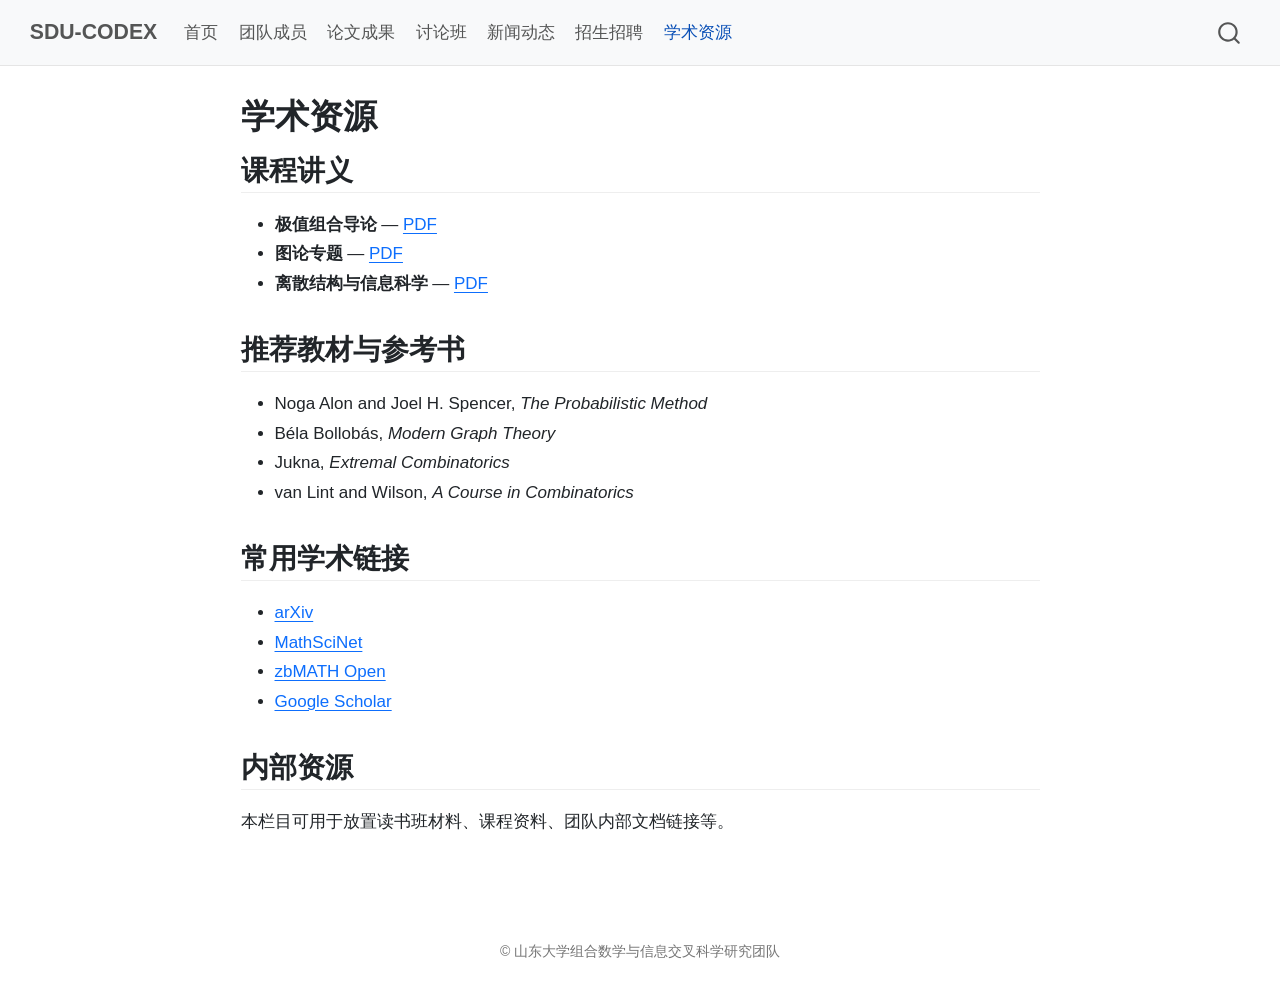
<file: docs/resources.html>
<!DOCTYPE html>
<html xmlns="http://www.w3.org/1999/xhtml" lang="zh-Hans" xml:lang="zh-Hans"><head>

<meta charset="utf-8">
<meta name="generator" content="quarto-1.9.38">

<meta name="viewport" content="width=device-width, initial-scale=1.0, user-scalable=yes">


<title>学术资源 – SDU-CODEX</title>
<style>
/* Default styles provided by pandoc.
** See https://pandoc.org/MANUAL.html#variables-for-html for config info.
*/
code{white-space: pre-wrap;}
span.smallcaps{font-variant: small-caps;}
div.columns{display: flex; gap: min(4vw, 1.5em);}
div.column{flex: auto; overflow-x: auto;}
div.hanging-indent{margin-left: 1.5em; text-indent: -1.5em;}
ul.task-list{list-style: none;}
ul.task-list li input[type="checkbox"] {
  width: 0.8em;
  margin: 0 0.8em 0.2em -1em; /* quarto-specific, see https://github.com/quarto-dev/quarto-cli/issues/4556 */ 
  vertical-align: middle;
}
</style>


<script src="site_libs/quarto-nav/quarto-nav.js"></script>
<script src="site_libs/quarto-nav/headroom.min.js"></script>
<script src="site_libs/clipboard/clipboard.min.js"></script>
<script src="site_libs/quarto-search/autocomplete.umd.js"></script>
<script src="site_libs/quarto-search/fuse.min.js"></script>
<script src="site_libs/quarto-search/quarto-search.js"></script>
<meta name="quarto:offset" content="./">
<script src="site_libs/quarto-html/quarto.js" type="module"></script>
<script src="site_libs/quarto-html/tabsets/tabsets.js" type="module"></script>
<script src="site_libs/quarto-html/popper.min.js"></script>
<script src="site_libs/quarto-html/tippy.umd.min.js"></script>
<script src="site_libs/quarto-html/anchor.min.js"></script>
<link href="site_libs/quarto-html/tippy.css" rel="stylesheet">
<link href="site_libs/quarto-html/quarto-syntax-highlighting-15634bcf2e68342d4ad2dfa704d543f6.css" rel="stylesheet" id="quarto-text-highlighting-styles">
<script src="site_libs/bootstrap/bootstrap.min.js"></script>
<link href="site_libs/bootstrap/bootstrap-icons.css" rel="stylesheet">
<link href="site_libs/bootstrap/bootstrap-c3a5f79f9c6639312e6d711add57c715.min.css" rel="stylesheet" append-hash="true" id="quarto-bootstrap" data-mode="light">
<script id="quarto-search-options" type="application/json">{
  "location": "navbar",
  "copy-button": false,
  "collapse-after": 3,
  "panel-placement": "end",
  "type": "overlay",
  "limit": 50,
  "keyboard-shortcut": [
    "f",
    "/",
    "s"
  ],
  "show-item-context": false,
  "language": {
    "search-no-results-text": "没有结果",
    "search-matching-documents-text": "匹配的文档",
    "search-copy-link-title": "复制搜索链接",
    "search-hide-matches-text": "隐藏其它匹配结果",
    "search-more-match-text": "更多匹配结果",
    "search-more-matches-text": "更多匹配结果",
    "search-clear-button-title": "清除",
    "search-text-placeholder": "",
    "search-detached-cancel-button-title": "取消",
    "search-submit-button-title": "提交",
    "search-label": "搜索"
  }
}</script>
<style>html{ scroll-behavior: smooth; }</style>


<link rel="stylesheet" href="styles.css">
</head>

<body class="nav-fixed fullcontent quarto-light">

<div id="quarto-search-results"></div>
  <header id="quarto-header" class="headroom fixed-top">
    <nav class="navbar navbar-expand-lg " data-bs-theme="dark">
      <div class="navbar-container container-fluid">
      <div class="navbar-brand-container mx-auto">
    <a class="navbar-brand" href="./index.html">
    <span class="navbar-title">SDU-CODEX</span>
    </a>
  </div>
            <div id="quarto-search" class="" title="搜索"></div>
          <button class="navbar-toggler" type="button" data-bs-toggle="collapse" data-bs-target="#navbarCollapse" aria-controls="navbarCollapse" role="menu" aria-expanded="false" aria-label="展开或折叠导航栏" onclick="if (window.quartoToggleHeadroom) { window.quartoToggleHeadroom(); }">
  <span class="navbar-toggler-icon"></span>
</button>
          <div class="collapse navbar-collapse" id="navbarCollapse">
            <ul class="navbar-nav navbar-nav-scroll me-auto">
  <li class="nav-item">
    <a class="nav-link" href="./index.html"> 
<span class="menu-text">首页</span></a>
  </li>  
  <li class="nav-item">
    <a class="nav-link" href="./people.html"> 
<span class="menu-text">团队成员</span></a>
  </li>  
  <li class="nav-item">
    <a class="nav-link" href="./publications.html"> 
<span class="menu-text">论文成果</span></a>
  </li>  
  <li class="nav-item">
    <a class="nav-link" href="./seminars.html"> 
<span class="menu-text">讨论班</span></a>
  </li>  
  <li class="nav-item">
    <a class="nav-link" href="./news.html"> 
<span class="menu-text">新闻动态</span></a>
  </li>  
  <li class="nav-item">
    <a class="nav-link" href="./openings.html"> 
<span class="menu-text">招生招聘</span></a>
  </li>  
  <li class="nav-item">
    <a class="nav-link active" href="./resources.html" aria-current="page"> 
<span class="menu-text">学术资源</span></a>
  </li>  
</ul>
          </div> <!-- /navcollapse -->
            <div class="quarto-navbar-tools">
</div>
      </div> <!-- /container-fluid -->
    </nav>
</header>
<!-- content -->
<div id="quarto-content" class="quarto-container page-columns page-rows-contents page-layout-article page-navbar">
<!-- sidebar -->
<!-- margin-sidebar -->
    
<!-- main -->
<main class="content" id="quarto-document-content">

<header id="title-block-header" class="quarto-title-block default">
<div class="quarto-title">
<h1 class="title">学术资源</h1>
</div>



<div class="quarto-title-meta">

    
  
    
  </div>
  


</header>


<section id="课程讲义" class="level2">
<h2 class="anchored" data-anchor-id="课程讲义">课程讲义</h2>
<ul>
<li><strong>极值组合导论</strong> — <a href="#">PDF</a></li>
<li><strong>图论专题</strong> — <a href="#">PDF</a></li>
<li><strong>离散结构与信息科学</strong> — <a href="#">PDF</a></li>
</ul>
</section>
<section id="推荐教材与参考书" class="level2">
<h2 class="anchored" data-anchor-id="推荐教材与参考书">推荐教材与参考书</h2>
<ul>
<li>Noga Alon and Joel H. Spencer, <em>The Probabilistic Method</em></li>
<li>Béla Bollobás, <em>Modern Graph Theory</em></li>
<li>Jukna, <em>Extremal Combinatorics</em></li>
<li>van Lint and Wilson, <em>A Course in Combinatorics</em></li>
</ul>
</section>
<section id="常用学术链接" class="level2">
<h2 class="anchored" data-anchor-id="常用学术链接">常用学术链接</h2>
<ul>
<li><a href="https://arxiv.org/">arXiv</a></li>
<li><a href="https://mathscinet.ams.org/">MathSciNet</a></li>
<li><a href="https://zbmath.org/">zbMATH Open</a></li>
<li><a href="https://scholar.google.com/">Google Scholar</a></li>
</ul>
</section>
<section id="内部资源" class="level2">
<h2 class="anchored" data-anchor-id="内部资源">内部资源</h2>
<p>本栏目可用于放置读书班材料、课程资料、团队内部文档链接等。</p>


</section>

</main> <!-- /main -->
<script id="quarto-html-after-body" type="application/javascript">
  window.document.addEventListener("DOMContentLoaded", function (event) {
    const icon = "";
    const anchorJS = new window.AnchorJS();
    anchorJS.options = {
      placement: 'right',
      icon: icon
    };
    anchorJS.add('.anchored');
    const isCodeAnnotation = (el) => {
      for (const clz of el.classList) {
        if (clz.startsWith('code-annotation-')) {                     
          return true;
        }
      }
      return false;
    }
    const onCopySuccess = function(e) {
      // button target
      const button = e.trigger;
      // don't keep focus
      button.blur();
      // flash "checked"
      button.classList.add('code-copy-button-checked');
      var currentTitle = button.getAttribute("title");
      button.setAttribute("title", "已复制");
      let tooltip;
      if (window.bootstrap) {
        button.setAttribute("data-bs-toggle", "tooltip");
        button.setAttribute("data-bs-placement", "left");
        button.setAttribute("data-bs-title", "已复制");
        tooltip = new bootstrap.Tooltip(button, 
          { trigger: "manual", 
            customClass: "code-copy-button-tooltip",
            offset: [0, -8]});
        tooltip.show();    
      }
      setTimeout(function() {
        if (tooltip) {
          tooltip.hide();
          button.removeAttribute("data-bs-title");
          button.removeAttribute("data-bs-toggle");
          button.removeAttribute("data-bs-placement");
        }
        button.setAttribute("title", currentTitle);
        button.classList.remove('code-copy-button-checked');
      }, 1000);
      // clear code selection
      e.clearSelection();
    }
    const getTextToCopy = function(trigger) {
      const outerScaffold = trigger.parentElement.cloneNode(true);
      const codeEl = outerScaffold.querySelector('code');
      for (const childEl of codeEl.children) {
        if (isCodeAnnotation(childEl)) {
          childEl.remove();
        }
      }
      return codeEl.innerText;
    }
    const clipboard = new window.ClipboardJS('.code-copy-button:not([data-in-quarto-modal])', {
      text: getTextToCopy
    });
    clipboard.on('success', onCopySuccess);
    if (window.document.getElementById('quarto-embedded-source-code-modal')) {
      const clipboardModal = new window.ClipboardJS('.code-copy-button[data-in-quarto-modal]', {
        text: getTextToCopy,
        container: window.document.getElementById('quarto-embedded-source-code-modal')
      });
      clipboardModal.on('success', onCopySuccess);
    }
      var localhostRegex = new RegExp(/^(?:http|https):\/\/localhost\:?[0-9]*\//);
      var mailtoRegex = new RegExp(/^mailto:/);
        var filterRegex = new RegExp("https:\/\/SDU-CODEX\.github\.io\/");
      var isInternal = (href) => {
          return filterRegex.test(href) || localhostRegex.test(href) || mailtoRegex.test(href);
      }
      // Inspect non-navigation links and adorn them if external
     var links = window.document.querySelectorAll('a[href]:not(.nav-link):not(.navbar-brand):not(.toc-action):not(.sidebar-link):not(.sidebar-item-toggle):not(.pagination-link):not(.no-external):not([aria-hidden]):not(.dropdown-item):not(.quarto-navigation-tool):not(.about-link)');
      for (var i=0; i<links.length; i++) {
        const link = links[i];
        if (!isInternal(link.href)) {
          // undo the damage that might have been done by quarto-nav.js in the case of
          // links that we want to consider external
          if (link.dataset.originalHref !== undefined) {
            link.href = link.dataset.originalHref;
          }
        }
      }
    function tippyHover(el, contentFn, onTriggerFn, onUntriggerFn) {
      const config = {
        allowHTML: true,
        maxWidth: 500,
        delay: 100,
        arrow: false,
        appendTo: function(el) {
            return el.parentElement;
        },
        interactive: true,
        interactiveBorder: 10,
        theme: 'quarto',
        placement: 'bottom-start',
      };
      if (contentFn) {
        config.content = contentFn;
      }
      if (onTriggerFn) {
        config.onTrigger = onTriggerFn;
      }
      if (onUntriggerFn) {
        config.onUntrigger = onUntriggerFn;
      }
      window.tippy(el, config); 
    }
    const noterefs = window.document.querySelectorAll('a[role="doc-noteref"]');
    for (var i=0; i<noterefs.length; i++) {
      const ref = noterefs[i];
      tippyHover(ref, function() {
        // use id or data attribute instead here
        let href = ref.getAttribute('data-footnote-href') || ref.getAttribute('href');
        try { href = new URL(href).hash; } catch {}
        const id = href.replace(/^#\/?/, "");
        const note = window.document.getElementById(id);
        if (note) {
          return note.innerHTML;
        } else {
          return "";
        }
      });
    }
    const xrefs = window.document.querySelectorAll('a.quarto-xref');
    const processXRef = (id, note) => {
      // Strip column container classes
      const stripColumnClz = (el) => {
        el.classList.remove("page-full", "page-columns");
        if (el.children) {
          for (const child of el.children) {
            stripColumnClz(child);
          }
        }
      }
      stripColumnClz(note)
      if (id === null || id.startsWith('sec-')) {
        // Special case sections, only their first couple elements
        const container = document.createElement("div");
        if (note.children && note.children.length > 2) {
          container.appendChild(note.children[0].cloneNode(true));
          for (let i = 1; i < note.children.length; i++) {
            const child = note.children[i];
            if (child.tagName === "P" && child.innerText === "") {
              continue;
            } else {
              container.appendChild(child.cloneNode(true));
              break;
            }
          }
          if (window.Quarto?.typesetMath) {
            window.Quarto.typesetMath(container);
          }
          return container.innerHTML
        } else {
          if (window.Quarto?.typesetMath) {
            window.Quarto.typesetMath(note);
          }
          return note.innerHTML;
        }
      } else {
        // Remove any anchor links if they are present
        const anchorLink = note.querySelector('a.anchorjs-link');
        if (anchorLink) {
          anchorLink.remove();
        }
        if (window.Quarto?.typesetMath) {
          window.Quarto.typesetMath(note);
        }
        if (note.classList.contains("callout")) {
          return note.outerHTML;
        } else {
          return note.innerHTML;
        }
      }
    }
    for (var i=0; i<xrefs.length; i++) {
      const xref = xrefs[i];
      tippyHover(xref, undefined, function(instance) {
        instance.disable();
        let url = xref.getAttribute('href');
        let hash = undefined; 
        if (url.startsWith('#')) {
          hash = url;
        } else {
          try { hash = new URL(url).hash; } catch {}
        }
        if (hash) {
          const id = hash.replace(/^#\/?/, "");
          const note = window.document.getElementById(id);
          if (note !== null) {
            try {
              const html = processXRef(id, note.cloneNode(true));
              instance.setContent(html);
            } finally {
              instance.enable();
              instance.show();
            }
          } else {
            // See if we can fetch this
            fetch(url.split('#')[0])
            .then(res => res.text())
            .then(html => {
              const parser = new DOMParser();
              const htmlDoc = parser.parseFromString(html, "text/html");
              const note = htmlDoc.getElementById(id);
              if (note !== null) {
                const html = processXRef(id, note);
                instance.setContent(html);
              } 
            }).finally(() => {
              instance.enable();
              instance.show();
            });
          }
        } else {
          // See if we can fetch a full url (with no hash to target)
          // This is a special case and we should probably do some content thinning / targeting
          fetch(url)
          .then(res => res.text())
          .then(html => {
            const parser = new DOMParser();
            const htmlDoc = parser.parseFromString(html, "text/html");
            const note = htmlDoc.querySelector('main.content');
            if (note !== null) {
              // This should only happen for chapter cross references
              // (since there is no id in the URL)
              // remove the first header
              if (note.children.length > 0 && note.children[0].tagName === "HEADER") {
                note.children[0].remove();
              }
              const html = processXRef(null, note);
              instance.setContent(html);
            } 
          }).finally(() => {
            instance.enable();
            instance.show();
          });
        }
      }, function(instance) {
      });
    }
        let selectedAnnoteEl;
        const selectorForAnnotation = ( cell, annotation) => {
          let cellAttr = 'data-code-cell="' + cell + '"';
          let lineAttr = 'data-code-annotation="' +  annotation + '"';
          const selector = 'span[' + cellAttr + '][' + lineAttr + ']';
          return selector;
        }
        const selectCodeLines = (annoteEl) => {
          const doc = window.document;
          const targetCell = annoteEl.getAttribute("data-target-cell");
          const targetAnnotation = annoteEl.getAttribute("data-target-annotation");
          const annoteSpan = window.document.querySelector(selectorForAnnotation(targetCell, targetAnnotation));
          const lines = annoteSpan.getAttribute("data-code-lines").split(",");
          const lineIds = lines.map((line) => {
            return targetCell + "-" + line;
          })
          let top = null;
          let height = null;
          let parent = null;
          if (lineIds.length > 0) {
              //compute the position of the single el (top and bottom and make a div)
              const el = window.document.getElementById(lineIds[0]);
              top = el.offsetTop;
              height = el.offsetHeight;
              parent = el.parentElement.parentElement;
            if (lineIds.length > 1) {
              const lastEl = window.document.getElementById(lineIds[lineIds.length - 1]);
              const bottom = lastEl.offsetTop + lastEl.offsetHeight;
              height = bottom - top;
            }
            if (top !== null && height !== null && parent !== null) {
              // cook up a div (if necessary) and position it 
              let div = window.document.getElementById("code-annotation-line-highlight");
              if (div === null) {
                div = window.document.createElement("div");
                div.setAttribute("id", "code-annotation-line-highlight");
                div.style.position = 'absolute';
                parent.appendChild(div);
              }
              div.style.top = top - 2 + "px";
              div.style.height = height + 4 + "px";
              div.style.left = 0;
              let gutterDiv = window.document.getElementById("code-annotation-line-highlight-gutter");
              if (gutterDiv === null) {
                gutterDiv = window.document.createElement("div");
                gutterDiv.setAttribute("id", "code-annotation-line-highlight-gutter");
                gutterDiv.style.position = 'absolute';
                const codeCell = window.document.getElementById(targetCell);
                const gutter = codeCell.querySelector('.code-annotation-gutter');
                gutter.appendChild(gutterDiv);
              }
              gutterDiv.style.top = top - 2 + "px";
              gutterDiv.style.height = height + 4 + "px";
            }
            selectedAnnoteEl = annoteEl;
          }
        };
        const unselectCodeLines = () => {
          const elementsIds = ["code-annotation-line-highlight", "code-annotation-line-highlight-gutter"];
          elementsIds.forEach((elId) => {
            const div = window.document.getElementById(elId);
            if (div) {
              div.remove();
            }
          });
          selectedAnnoteEl = undefined;
        };
          // Handle positioning of the toggle
      window.addEventListener(
        "resize",
        throttle(() => {
          elRect = undefined;
          if (selectedAnnoteEl) {
            selectCodeLines(selectedAnnoteEl);
          }
        }, 10)
      );
      function throttle(fn, ms) {
      let throttle = false;
      let timer;
        return (...args) => {
          if(!throttle) { // first call gets through
              fn.apply(this, args);
              throttle = true;
          } else { // all the others get throttled
              if(timer) clearTimeout(timer); // cancel #2
              timer = setTimeout(() => {
                fn.apply(this, args);
                timer = throttle = false;
              }, ms);
          }
        };
      }
        // Attach click handler to the DT
        const annoteDls = window.document.querySelectorAll('dt[data-target-cell]');
        for (const annoteDlNode of annoteDls) {
          annoteDlNode.addEventListener('click', (event) => {
            const clickedEl = event.target;
            if (clickedEl !== selectedAnnoteEl) {
              unselectCodeLines();
              const activeEl = window.document.querySelector('dt[data-target-cell].code-annotation-active');
              if (activeEl) {
                activeEl.classList.remove('code-annotation-active');
              }
              selectCodeLines(clickedEl);
              clickedEl.classList.add('code-annotation-active');
            } else {
              // Unselect the line
              unselectCodeLines();
              clickedEl.classList.remove('code-annotation-active');
            }
          });
        }
    const findCites = (el) => {
      const parentEl = el.parentElement;
      if (parentEl) {
        const cites = parentEl.dataset.cites;
        if (cites) {
          return {
            el,
            cites: cites.split(' ')
          };
        } else {
          return findCites(el.parentElement)
        }
      } else {
        return undefined;
      }
    };
    var bibliorefs = window.document.querySelectorAll('a[role="doc-biblioref"]');
    for (var i=0; i<bibliorefs.length; i++) {
      const ref = bibliorefs[i];
      const citeInfo = findCites(ref);
      if (citeInfo) {
        tippyHover(citeInfo.el, function() {
          var popup = window.document.createElement('div');
          citeInfo.cites.forEach(function(cite) {
            var citeDiv = window.document.createElement('div');
            citeDiv.classList.add('hanging-indent');
            citeDiv.classList.add('csl-entry');
            var biblioDiv = window.document.getElementById('ref-' + cite);
            if (biblioDiv) {
              citeDiv.innerHTML = biblioDiv.innerHTML;
            }
            popup.appendChild(citeDiv);
          });
          return popup.innerHTML;
        });
      }
    }
  });
  </script>
</div> <!-- /content -->
<footer class="footer">
  <div class="nav-footer">
    <div class="nav-footer-left">
      &nbsp;
    </div>   
    <div class="nav-footer-center">
<p>© 山东大学组合数学与信息交叉科学研究团队</p>
</div>
    <div class="nav-footer-right">
      &nbsp;
    </div>
  </div>
</footer>




<script src="site_libs/quarto-html/zenscroll-min.js"></script>
</body></html>
</file>
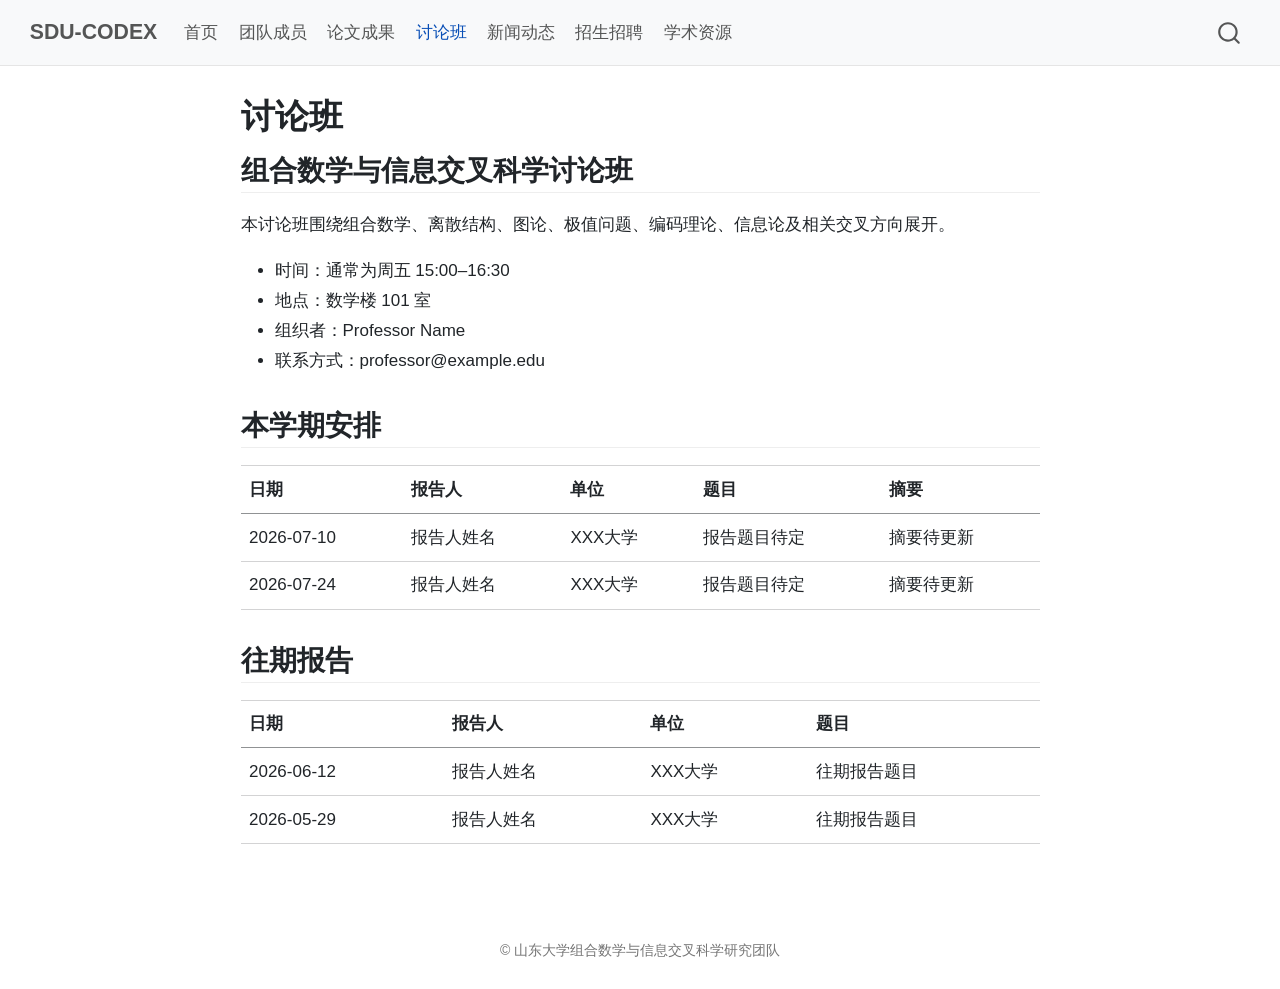
<file: docs/seminars.html>
<!DOCTYPE html>
<html xmlns="http://www.w3.org/1999/xhtml" lang="zh-Hans" xml:lang="zh-Hans"><head>

<meta charset="utf-8">
<meta name="generator" content="quarto-1.9.38">

<meta name="viewport" content="width=device-width, initial-scale=1.0, user-scalable=yes">


<title>讨论班 – SDU-CODEX</title>
<style>
/* Default styles provided by pandoc.
** See https://pandoc.org/MANUAL.html#variables-for-html for config info.
*/
code{white-space: pre-wrap;}
span.smallcaps{font-variant: small-caps;}
div.columns{display: flex; gap: min(4vw, 1.5em);}
div.column{flex: auto; overflow-x: auto;}
div.hanging-indent{margin-left: 1.5em; text-indent: -1.5em;}
ul.task-list{list-style: none;}
ul.task-list li input[type="checkbox"] {
  width: 0.8em;
  margin: 0 0.8em 0.2em -1em; /* quarto-specific, see https://github.com/quarto-dev/quarto-cli/issues/4556 */ 
  vertical-align: middle;
}
</style>


<script src="site_libs/quarto-nav/quarto-nav.js"></script>
<script src="site_libs/quarto-nav/headroom.min.js"></script>
<script src="site_libs/clipboard/clipboard.min.js"></script>
<script src="site_libs/quarto-search/autocomplete.umd.js"></script>
<script src="site_libs/quarto-search/fuse.min.js"></script>
<script src="site_libs/quarto-search/quarto-search.js"></script>
<meta name="quarto:offset" content="./">
<script src="site_libs/quarto-html/quarto.js" type="module"></script>
<script src="site_libs/quarto-html/tabsets/tabsets.js" type="module"></script>
<script src="site_libs/quarto-html/popper.min.js"></script>
<script src="site_libs/quarto-html/tippy.umd.min.js"></script>
<script src="site_libs/quarto-html/anchor.min.js"></script>
<link href="site_libs/quarto-html/tippy.css" rel="stylesheet">
<link href="site_libs/quarto-html/quarto-syntax-highlighting-15634bcf2e68342d4ad2dfa704d543f6.css" rel="stylesheet" id="quarto-text-highlighting-styles">
<script src="site_libs/bootstrap/bootstrap.min.js"></script>
<link href="site_libs/bootstrap/bootstrap-icons.css" rel="stylesheet">
<link href="site_libs/bootstrap/bootstrap-c3a5f79f9c6639312e6d711add57c715.min.css" rel="stylesheet" append-hash="true" id="quarto-bootstrap" data-mode="light">
<script id="quarto-search-options" type="application/json">{
  "location": "navbar",
  "copy-button": false,
  "collapse-after": 3,
  "panel-placement": "end",
  "type": "overlay",
  "limit": 50,
  "keyboard-shortcut": [
    "f",
    "/",
    "s"
  ],
  "show-item-context": false,
  "language": {
    "search-no-results-text": "没有结果",
    "search-matching-documents-text": "匹配的文档",
    "search-copy-link-title": "复制搜索链接",
    "search-hide-matches-text": "隐藏其它匹配结果",
    "search-more-match-text": "更多匹配结果",
    "search-more-matches-text": "更多匹配结果",
    "search-clear-button-title": "清除",
    "search-text-placeholder": "",
    "search-detached-cancel-button-title": "取消",
    "search-submit-button-title": "提交",
    "search-label": "搜索"
  }
}</script>
<style>html{ scroll-behavior: smooth; }</style>


<link rel="stylesheet" href="styles.css">
</head>

<body class="nav-fixed fullcontent quarto-light">

<div id="quarto-search-results"></div>
  <header id="quarto-header" class="headroom fixed-top">
    <nav class="navbar navbar-expand-lg " data-bs-theme="dark">
      <div class="navbar-container container-fluid">
      <div class="navbar-brand-container mx-auto">
    <a class="navbar-brand" href="./index.html">
    <span class="navbar-title">SDU-CODEX</span>
    </a>
  </div>
            <div id="quarto-search" class="" title="搜索"></div>
          <button class="navbar-toggler" type="button" data-bs-toggle="collapse" data-bs-target="#navbarCollapse" aria-controls="navbarCollapse" role="menu" aria-expanded="false" aria-label="展开或折叠导航栏" onclick="if (window.quartoToggleHeadroom) { window.quartoToggleHeadroom(); }">
  <span class="navbar-toggler-icon"></span>
</button>
          <div class="collapse navbar-collapse" id="navbarCollapse">
            <ul class="navbar-nav navbar-nav-scroll me-auto">
  <li class="nav-item">
    <a class="nav-link" href="./index.html"> 
<span class="menu-text">首页</span></a>
  </li>  
  <li class="nav-item">
    <a class="nav-link" href="./people.html"> 
<span class="menu-text">团队成员</span></a>
  </li>  
  <li class="nav-item">
    <a class="nav-link" href="./publications.html"> 
<span class="menu-text">论文成果</span></a>
  </li>  
  <li class="nav-item">
    <a class="nav-link active" href="./seminars.html" aria-current="page"> 
<span class="menu-text">讨论班</span></a>
  </li>  
  <li class="nav-item">
    <a class="nav-link" href="./news.html"> 
<span class="menu-text">新闻动态</span></a>
  </li>  
  <li class="nav-item">
    <a class="nav-link" href="./openings.html"> 
<span class="menu-text">招生招聘</span></a>
  </li>  
  <li class="nav-item">
    <a class="nav-link" href="./resources.html"> 
<span class="menu-text">学术资源</span></a>
  </li>  
</ul>
          </div> <!-- /navcollapse -->
            <div class="quarto-navbar-tools">
</div>
      </div> <!-- /container-fluid -->
    </nav>
</header>
<!-- content -->
<div id="quarto-content" class="quarto-container page-columns page-rows-contents page-layout-article page-navbar">
<!-- sidebar -->
<!-- margin-sidebar -->
    
<!-- main -->
<main class="content" id="quarto-document-content">

<header id="title-block-header" class="quarto-title-block default">
<div class="quarto-title">
<h1 class="title">讨论班</h1>
</div>



<div class="quarto-title-meta">

    
  
    
  </div>
  


</header>


<section id="组合数学与信息交叉科学讨论班" class="level2">
<h2 class="anchored" data-anchor-id="组合数学与信息交叉科学讨论班">组合数学与信息交叉科学讨论班</h2>
<p>本讨论班围绕组合数学、离散结构、图论、极值问题、编码理论、信息论及相关交叉方向展开。</p>
<ul>
<li>时间：通常为周五 15:00–16:30</li>
<li>地点：数学楼 101 室</li>
<li>组织者：Professor Name</li>
<li>联系方式：professor@example.edu</li>
</ul>
</section>
<section id="本学期安排" class="level2">
<h2 class="anchored" data-anchor-id="本学期安排">本学期安排</h2>
<table class="caption-top table">
<thead>
<tr class="header">
<th>日期</th>
<th>报告人</th>
<th>单位</th>
<th>题目</th>
<th>摘要</th>
</tr>
</thead>
<tbody>
<tr class="odd">
<td>2026-07-10</td>
<td>报告人姓名</td>
<td>XXX大学</td>
<td>报告题目待定</td>
<td>摘要待更新</td>
</tr>
<tr class="even">
<td>2026-07-24</td>
<td>报告人姓名</td>
<td>XXX大学</td>
<td>报告题目待定</td>
<td>摘要待更新</td>
</tr>
</tbody>
</table>
</section>
<section id="往期报告" class="level2">
<h2 class="anchored" data-anchor-id="往期报告">往期报告</h2>
<table class="caption-top table">
<thead>
<tr class="header">
<th>日期</th>
<th>报告人</th>
<th>单位</th>
<th>题目</th>
</tr>
</thead>
<tbody>
<tr class="odd">
<td>2026-06-12</td>
<td>报告人姓名</td>
<td>XXX大学</td>
<td>往期报告题目</td>
</tr>
<tr class="even">
<td>2026-05-29</td>
<td>报告人姓名</td>
<td>XXX大学</td>
<td>往期报告题目</td>
</tr>
</tbody>
</table>


</section>

</main> <!-- /main -->
<script id="quarto-html-after-body" type="application/javascript">
  window.document.addEventListener("DOMContentLoaded", function (event) {
    const icon = "";
    const anchorJS = new window.AnchorJS();
    anchorJS.options = {
      placement: 'right',
      icon: icon
    };
    anchorJS.add('.anchored');
    const isCodeAnnotation = (el) => {
      for (const clz of el.classList) {
        if (clz.startsWith('code-annotation-')) {                     
          return true;
        }
      }
      return false;
    }
    const onCopySuccess = function(e) {
      // button target
      const button = e.trigger;
      // don't keep focus
      button.blur();
      // flash "checked"
      button.classList.add('code-copy-button-checked');
      var currentTitle = button.getAttribute("title");
      button.setAttribute("title", "已复制");
      let tooltip;
      if (window.bootstrap) {
        button.setAttribute("data-bs-toggle", "tooltip");
        button.setAttribute("data-bs-placement", "left");
        button.setAttribute("data-bs-title", "已复制");
        tooltip = new bootstrap.Tooltip(button, 
          { trigger: "manual", 
            customClass: "code-copy-button-tooltip",
            offset: [0, -8]});
        tooltip.show();    
      }
      setTimeout(function() {
        if (tooltip) {
          tooltip.hide();
          button.removeAttribute("data-bs-title");
          button.removeAttribute("data-bs-toggle");
          button.removeAttribute("data-bs-placement");
        }
        button.setAttribute("title", currentTitle);
        button.classList.remove('code-copy-button-checked');
      }, 1000);
      // clear code selection
      e.clearSelection();
    }
    const getTextToCopy = function(trigger) {
      const outerScaffold = trigger.parentElement.cloneNode(true);
      const codeEl = outerScaffold.querySelector('code');
      for (const childEl of codeEl.children) {
        if (isCodeAnnotation(childEl)) {
          childEl.remove();
        }
      }
      return codeEl.innerText;
    }
    const clipboard = new window.ClipboardJS('.code-copy-button:not([data-in-quarto-modal])', {
      text: getTextToCopy
    });
    clipboard.on('success', onCopySuccess);
    if (window.document.getElementById('quarto-embedded-source-code-modal')) {
      const clipboardModal = new window.ClipboardJS('.code-copy-button[data-in-quarto-modal]', {
        text: getTextToCopy,
        container: window.document.getElementById('quarto-embedded-source-code-modal')
      });
      clipboardModal.on('success', onCopySuccess);
    }
      var localhostRegex = new RegExp(/^(?:http|https):\/\/localhost\:?[0-9]*\//);
      var mailtoRegex = new RegExp(/^mailto:/);
        var filterRegex = new RegExp("https:\/\/SDU-CODEX\.github\.io\/");
      var isInternal = (href) => {
          return filterRegex.test(href) || localhostRegex.test(href) || mailtoRegex.test(href);
      }
      // Inspect non-navigation links and adorn them if external
     var links = window.document.querySelectorAll('a[href]:not(.nav-link):not(.navbar-brand):not(.toc-action):not(.sidebar-link):not(.sidebar-item-toggle):not(.pagination-link):not(.no-external):not([aria-hidden]):not(.dropdown-item):not(.quarto-navigation-tool):not(.about-link)');
      for (var i=0; i<links.length; i++) {
        const link = links[i];
        if (!isInternal(link.href)) {
          // undo the damage that might have been done by quarto-nav.js in the case of
          // links that we want to consider external
          if (link.dataset.originalHref !== undefined) {
            link.href = link.dataset.originalHref;
          }
        }
      }
    function tippyHover(el, contentFn, onTriggerFn, onUntriggerFn) {
      const config = {
        allowHTML: true,
        maxWidth: 500,
        delay: 100,
        arrow: false,
        appendTo: function(el) {
            return el.parentElement;
        },
        interactive: true,
        interactiveBorder: 10,
        theme: 'quarto',
        placement: 'bottom-start',
      };
      if (contentFn) {
        config.content = contentFn;
      }
      if (onTriggerFn) {
        config.onTrigger = onTriggerFn;
      }
      if (onUntriggerFn) {
        config.onUntrigger = onUntriggerFn;
      }
      window.tippy(el, config); 
    }
    const noterefs = window.document.querySelectorAll('a[role="doc-noteref"]');
    for (var i=0; i<noterefs.length; i++) {
      const ref = noterefs[i];
      tippyHover(ref, function() {
        // use id or data attribute instead here
        let href = ref.getAttribute('data-footnote-href') || ref.getAttribute('href');
        try { href = new URL(href).hash; } catch {}
        const id = href.replace(/^#\/?/, "");
        const note = window.document.getElementById(id);
        if (note) {
          return note.innerHTML;
        } else {
          return "";
        }
      });
    }
    const xrefs = window.document.querySelectorAll('a.quarto-xref');
    const processXRef = (id, note) => {
      // Strip column container classes
      const stripColumnClz = (el) => {
        el.classList.remove("page-full", "page-columns");
        if (el.children) {
          for (const child of el.children) {
            stripColumnClz(child);
          }
        }
      }
      stripColumnClz(note)
      if (id === null || id.startsWith('sec-')) {
        // Special case sections, only their first couple elements
        const container = document.createElement("div");
        if (note.children && note.children.length > 2) {
          container.appendChild(note.children[0].cloneNode(true));
          for (let i = 1; i < note.children.length; i++) {
            const child = note.children[i];
            if (child.tagName === "P" && child.innerText === "") {
              continue;
            } else {
              container.appendChild(child.cloneNode(true));
              break;
            }
          }
          if (window.Quarto?.typesetMath) {
            window.Quarto.typesetMath(container);
          }
          return container.innerHTML
        } else {
          if (window.Quarto?.typesetMath) {
            window.Quarto.typesetMath(note);
          }
          return note.innerHTML;
        }
      } else {
        // Remove any anchor links if they are present
        const anchorLink = note.querySelector('a.anchorjs-link');
        if (anchorLink) {
          anchorLink.remove();
        }
        if (window.Quarto?.typesetMath) {
          window.Quarto.typesetMath(note);
        }
        if (note.classList.contains("callout")) {
          return note.outerHTML;
        } else {
          return note.innerHTML;
        }
      }
    }
    for (var i=0; i<xrefs.length; i++) {
      const xref = xrefs[i];
      tippyHover(xref, undefined, function(instance) {
        instance.disable();
        let url = xref.getAttribute('href');
        let hash = undefined; 
        if (url.startsWith('#')) {
          hash = url;
        } else {
          try { hash = new URL(url).hash; } catch {}
        }
        if (hash) {
          const id = hash.replace(/^#\/?/, "");
          const note = window.document.getElementById(id);
          if (note !== null) {
            try {
              const html = processXRef(id, note.cloneNode(true));
              instance.setContent(html);
            } finally {
              instance.enable();
              instance.show();
            }
          } else {
            // See if we can fetch this
            fetch(url.split('#')[0])
            .then(res => res.text())
            .then(html => {
              const parser = new DOMParser();
              const htmlDoc = parser.parseFromString(html, "text/html");
              const note = htmlDoc.getElementById(id);
              if (note !== null) {
                const html = processXRef(id, note);
                instance.setContent(html);
              } 
            }).finally(() => {
              instance.enable();
              instance.show();
            });
          }
        } else {
          // See if we can fetch a full url (with no hash to target)
          // This is a special case and we should probably do some content thinning / targeting
          fetch(url)
          .then(res => res.text())
          .then(html => {
            const parser = new DOMParser();
            const htmlDoc = parser.parseFromString(html, "text/html");
            const note = htmlDoc.querySelector('main.content');
            if (note !== null) {
              // This should only happen for chapter cross references
              // (since there is no id in the URL)
              // remove the first header
              if (note.children.length > 0 && note.children[0].tagName === "HEADER") {
                note.children[0].remove();
              }
              const html = processXRef(null, note);
              instance.setContent(html);
            } 
          }).finally(() => {
            instance.enable();
            instance.show();
          });
        }
      }, function(instance) {
      });
    }
        let selectedAnnoteEl;
        const selectorForAnnotation = ( cell, annotation) => {
          let cellAttr = 'data-code-cell="' + cell + '"';
          let lineAttr = 'data-code-annotation="' +  annotation + '"';
          const selector = 'span[' + cellAttr + '][' + lineAttr + ']';
          return selector;
        }
        const selectCodeLines = (annoteEl) => {
          const doc = window.document;
          const targetCell = annoteEl.getAttribute("data-target-cell");
          const targetAnnotation = annoteEl.getAttribute("data-target-annotation");
          const annoteSpan = window.document.querySelector(selectorForAnnotation(targetCell, targetAnnotation));
          const lines = annoteSpan.getAttribute("data-code-lines").split(",");
          const lineIds = lines.map((line) => {
            return targetCell + "-" + line;
          })
          let top = null;
          let height = null;
          let parent = null;
          if (lineIds.length > 0) {
              //compute the position of the single el (top and bottom and make a div)
              const el = window.document.getElementById(lineIds[0]);
              top = el.offsetTop;
              height = el.offsetHeight;
              parent = el.parentElement.parentElement;
            if (lineIds.length > 1) {
              const lastEl = window.document.getElementById(lineIds[lineIds.length - 1]);
              const bottom = lastEl.offsetTop + lastEl.offsetHeight;
              height = bottom - top;
            }
            if (top !== null && height !== null && parent !== null) {
              // cook up a div (if necessary) and position it 
              let div = window.document.getElementById("code-annotation-line-highlight");
              if (div === null) {
                div = window.document.createElement("div");
                div.setAttribute("id", "code-annotation-line-highlight");
                div.style.position = 'absolute';
                parent.appendChild(div);
              }
              div.style.top = top - 2 + "px";
              div.style.height = height + 4 + "px";
              div.style.left = 0;
              let gutterDiv = window.document.getElementById("code-annotation-line-highlight-gutter");
              if (gutterDiv === null) {
                gutterDiv = window.document.createElement("div");
                gutterDiv.setAttribute("id", "code-annotation-line-highlight-gutter");
                gutterDiv.style.position = 'absolute';
                const codeCell = window.document.getElementById(targetCell);
                const gutter = codeCell.querySelector('.code-annotation-gutter');
                gutter.appendChild(gutterDiv);
              }
              gutterDiv.style.top = top - 2 + "px";
              gutterDiv.style.height = height + 4 + "px";
            }
            selectedAnnoteEl = annoteEl;
          }
        };
        const unselectCodeLines = () => {
          const elementsIds = ["code-annotation-line-highlight", "code-annotation-line-highlight-gutter"];
          elementsIds.forEach((elId) => {
            const div = window.document.getElementById(elId);
            if (div) {
              div.remove();
            }
          });
          selectedAnnoteEl = undefined;
        };
          // Handle positioning of the toggle
      window.addEventListener(
        "resize",
        throttle(() => {
          elRect = undefined;
          if (selectedAnnoteEl) {
            selectCodeLines(selectedAnnoteEl);
          }
        }, 10)
      );
      function throttle(fn, ms) {
      let throttle = false;
      let timer;
        return (...args) => {
          if(!throttle) { // first call gets through
              fn.apply(this, args);
              throttle = true;
          } else { // all the others get throttled
              if(timer) clearTimeout(timer); // cancel #2
              timer = setTimeout(() => {
                fn.apply(this, args);
                timer = throttle = false;
              }, ms);
          }
        };
      }
        // Attach click handler to the DT
        const annoteDls = window.document.querySelectorAll('dt[data-target-cell]');
        for (const annoteDlNode of annoteDls) {
          annoteDlNode.addEventListener('click', (event) => {
            const clickedEl = event.target;
            if (clickedEl !== selectedAnnoteEl) {
              unselectCodeLines();
              const activeEl = window.document.querySelector('dt[data-target-cell].code-annotation-active');
              if (activeEl) {
                activeEl.classList.remove('code-annotation-active');
              }
              selectCodeLines(clickedEl);
              clickedEl.classList.add('code-annotation-active');
            } else {
              // Unselect the line
              unselectCodeLines();
              clickedEl.classList.remove('code-annotation-active');
            }
          });
        }
    const findCites = (el) => {
      const parentEl = el.parentElement;
      if (parentEl) {
        const cites = parentEl.dataset.cites;
        if (cites) {
          return {
            el,
            cites: cites.split(' ')
          };
        } else {
          return findCites(el.parentElement)
        }
      } else {
        return undefined;
      }
    };
    var bibliorefs = window.document.querySelectorAll('a[role="doc-biblioref"]');
    for (var i=0; i<bibliorefs.length; i++) {
      const ref = bibliorefs[i];
      const citeInfo = findCites(ref);
      if (citeInfo) {
        tippyHover(citeInfo.el, function() {
          var popup = window.document.createElement('div');
          citeInfo.cites.forEach(function(cite) {
            var citeDiv = window.document.createElement('div');
            citeDiv.classList.add('hanging-indent');
            citeDiv.classList.add('csl-entry');
            var biblioDiv = window.document.getElementById('ref-' + cite);
            if (biblioDiv) {
              citeDiv.innerHTML = biblioDiv.innerHTML;
            }
            popup.appendChild(citeDiv);
          });
          return popup.innerHTML;
        });
      }
    }
  });
  </script>
</div> <!-- /content -->
<footer class="footer">
  <div class="nav-footer">
    <div class="nav-footer-left">
      &nbsp;
    </div>   
    <div class="nav-footer-center">
<p>© 山东大学组合数学与信息交叉科学研究团队</p>
</div>
    <div class="nav-footer-right">
      &nbsp;
    </div>
  </div>
</footer>




<script src="site_libs/quarto-html/zenscroll-min.js"></script>
</body></html>
</file>
<file: docs/site_libs/quarto-html/tippy.css>
.tippy-box[data-animation=fade][data-state=hidden]{opacity:0}[data-tippy-root]{max-width:calc(100vw - 10px)}.tippy-box{position:relative;background-color:#333;color:#fff;border-radius:4px;font-size:14px;line-height:1.4;white-space:normal;outline:0;transition-property:transform,visibility,opacity}.tippy-box[data-placement^=top]>.tippy-arrow{bottom:0}.tippy-box[data-placement^=top]>.tippy-arrow:before{bottom:-7px;left:0;border-width:8px 8px 0;border-top-color:initial;transform-origin:center top}.tippy-box[data-placement^=bottom]>.tippy-arrow{top:0}.tippy-box[data-placement^=bottom]>.tippy-arrow:before{top:-7px;left:0;border-width:0 8px 8px;border-bottom-color:initial;transform-origin:center bottom}.tippy-box[data-placement^=left]>.tippy-arrow{right:0}.tippy-box[data-placement^=left]>.tippy-arrow:before{border-width:8px 0 8px 8px;border-left-color:initial;right:-7px;transform-origin:center left}.tippy-box[data-placement^=right]>.tippy-arrow{left:0}.tippy-box[data-placement^=right]>.tippy-arrow:before{left:-7px;border-width:8px 8px 8px 0;border-right-color:initial;transform-origin:center right}.tippy-box[data-inertia][data-state=visible]{transition-timing-function:cubic-bezier(.54,1.5,.38,1.11)}.tippy-arrow{width:16px;height:16px;color:#333}.tippy-arrow:before{content:"";position:absolute;border-color:transparent;border-style:solid}.tippy-content{position:relative;padding:5px 9px;z-index:1}
</file>
<file: docs/site_libs/quarto-html/quarto-syntax-highlighting-15634bcf2e68342d4ad2dfa704d543f6.css>
/* quarto syntax highlight colors */
:root {
  --quarto-hl-ot-color: #003B4F;
  --quarto-hl-at-color: #657422;
  --quarto-hl-ss-color: #20794D;
  --quarto-hl-an-color: #5E5E5E;
  --quarto-hl-fu-color: #4758AB;
  --quarto-hl-st-color: #20794D;
  --quarto-hl-cf-color: #003B4F;
  --quarto-hl-op-color: #5E5E5E;
  --quarto-hl-er-color: #AD0000;
  --quarto-hl-bn-color: #AD0000;
  --quarto-hl-al-color: #AD0000;
  --quarto-hl-va-color: #111111;
  --quarto-hl-bu-color: inherit;
  --quarto-hl-ex-color: inherit;
  --quarto-hl-pp-color: #AD0000;
  --quarto-hl-in-color: #5E5E5E;
  --quarto-hl-vs-color: #20794D;
  --quarto-hl-wa-color: #5E5E5E;
  --quarto-hl-do-color: #5E5E5E;
  --quarto-hl-im-color: #00769E;
  --quarto-hl-ch-color: #20794D;
  --quarto-hl-dt-color: #AD0000;
  --quarto-hl-fl-color: #AD0000;
  --quarto-hl-co-color: #5E5E5E;
  --quarto-hl-cv-color: #5E5E5E;
  --quarto-hl-cn-color: #8f5902;
  --quarto-hl-sc-color: #5E5E5E;
  --quarto-hl-dv-color: #AD0000;
  --quarto-hl-kw-color: #003B4F;
}

/* other quarto variables */
:root {
  --quarto-font-monospace: SFMono-Regular, Menlo, Monaco, Consolas, "Liberation Mono", "Courier New", monospace;
}

/* syntax highlight based on Pandoc's rules */
pre > code.sourceCode > span {
  color: #003B4F;
}

code.sourceCode > span {
  color: #003B4F;
}

div.sourceCode,
div.sourceCode pre.sourceCode {
  color: #003B4F;
}

/* Normal */
code span {
  color: #003B4F;
}

/* Alert */
code span.al {
  color: #AD0000;
  font-style: inherit;
}

/* Annotation */
code span.an {
  color: #5E5E5E;
  font-style: inherit;
}

/* Attribute */
code span.at {
  color: #657422;
  font-style: inherit;
}

/* BaseN */
code span.bn {
  color: #AD0000;
  font-style: inherit;
}

/* BuiltIn */
code span.bu {
  font-style: inherit;
}

/* ControlFlow */
code span.cf {
  color: #003B4F;
  font-weight: bold;
  font-style: inherit;
}

/* Char */
code span.ch {
  color: #20794D;
  font-style: inherit;
}

/* Constant */
code span.cn {
  color: #8f5902;
  font-style: inherit;
}

/* Comment */
code span.co {
  color: #5E5E5E;
  font-style: inherit;
}

/* CommentVar */
code span.cv {
  color: #5E5E5E;
  font-style: italic;
}

/* Documentation */
code span.do {
  color: #5E5E5E;
  font-style: italic;
}

/* DataType */
code span.dt {
  color: #AD0000;
  font-style: inherit;
}

/* DecVal */
code span.dv {
  color: #AD0000;
  font-style: inherit;
}

/* Error */
code span.er {
  color: #AD0000;
  font-style: inherit;
}

/* Extension */
code span.ex {
  font-style: inherit;
}

/* Float */
code span.fl {
  color: #AD0000;
  font-style: inherit;
}

/* Function */
code span.fu {
  color: #4758AB;
  font-style: inherit;
}

/* Import */
code span.im {
  color: #00769E;
  font-style: inherit;
}

/* Information */
code span.in {
  color: #5E5E5E;
  font-style: inherit;
}

/* Keyword */
code span.kw {
  color: #003B4F;
  font-weight: bold;
  font-style: inherit;
}

/* Operator */
code span.op {
  color: #5E5E5E;
  font-style: inherit;
}

/* Other */
code span.ot {
  color: #003B4F;
  font-style: inherit;
}

/* Preprocessor */
code span.pp {
  color: #AD0000;
  font-style: inherit;
}

/* SpecialChar */
code span.sc {
  color: #5E5E5E;
  font-style: inherit;
}

/* SpecialString */
code span.ss {
  color: #20794D;
  font-style: inherit;
}

/* String */
code span.st {
  color: #20794D;
  font-style: inherit;
}

/* Variable */
code span.va {
  color: #111111;
  font-style: inherit;
}

/* VerbatimString */
code span.vs {
  color: #20794D;
  font-style: inherit;
}

/* Warning */
code span.wa {
  color: #5E5E5E;
  font-style: italic;
}

.prevent-inlining {
  content: "</";
}

/*# sourceMappingURL=f23921c56f73e400b49028c9186a1aa0.css.map */
</file>
<file: docs/styles.css>
body {
  max-width: 1050px;
  margin: auto;
  font-size: 17px;
  line-height: 1.75;
  font-family: -apple-system, BlinkMacSystemFont, "Segoe UI", "Noto Sans SC", "Microsoft YaHei", sans-serif;
}

.navbar {
  border-bottom: 1px solid #e5e5e5;
}

.navbar-title {
  font-weight: 600;
}

.hero {
  padding: 2.4rem 2rem;
  margin-bottom: 2rem;
  border-radius: 12px;
  background: #f7f7f7;
}

.hero h1 {
  margin-top: 0;
  font-size: 2.15rem;
  line-height: 1.3;
}

.btn {
  display: inline-block;
  margin-top: 0.7rem;
  margin-right: 0.6rem;
  padding: 0.55rem 0.9rem;
  border-radius: 6px;
  text-decoration: none;
  border: 1px solid #333;
}

.btn-primary {
  background: #222;
  color: white;
}

.btn-secondary {
  background: white;
  color: #222;
}

.person {
  overflow: auto;
  margin-bottom: 2rem;
}

.person img {
  float: left;
  margin-right: 1.5rem;
  margin-bottom: 1rem;
  border-radius: 8px;
}

.person-grid {
  display: grid;
  grid-template-columns: repeat(auto-fit, minmax(220px, 1fr));
  gap: 1.2rem;
}

.person-card {
  padding: 1rem;
  border: 1px solid #e5e5e5;
  border-radius: 10px;
  background: white;
}

.person-card img {
  width: 100%;
  max-width: 140px;
  border-radius: 8px;
  display: block;
  margin-bottom: 0.8rem;
}

table {
  width: 100%;
}

td, th {
  vertical-align: top;
}

h2 {
  margin-top: 2rem;
  border-bottom: 1px solid #eee;
  padding-bottom: 0.25rem;
}

code {
  font-family: "SFMono-Regular", Consolas, "Liberation Mono", Menlo, monospace;
}
</file>
